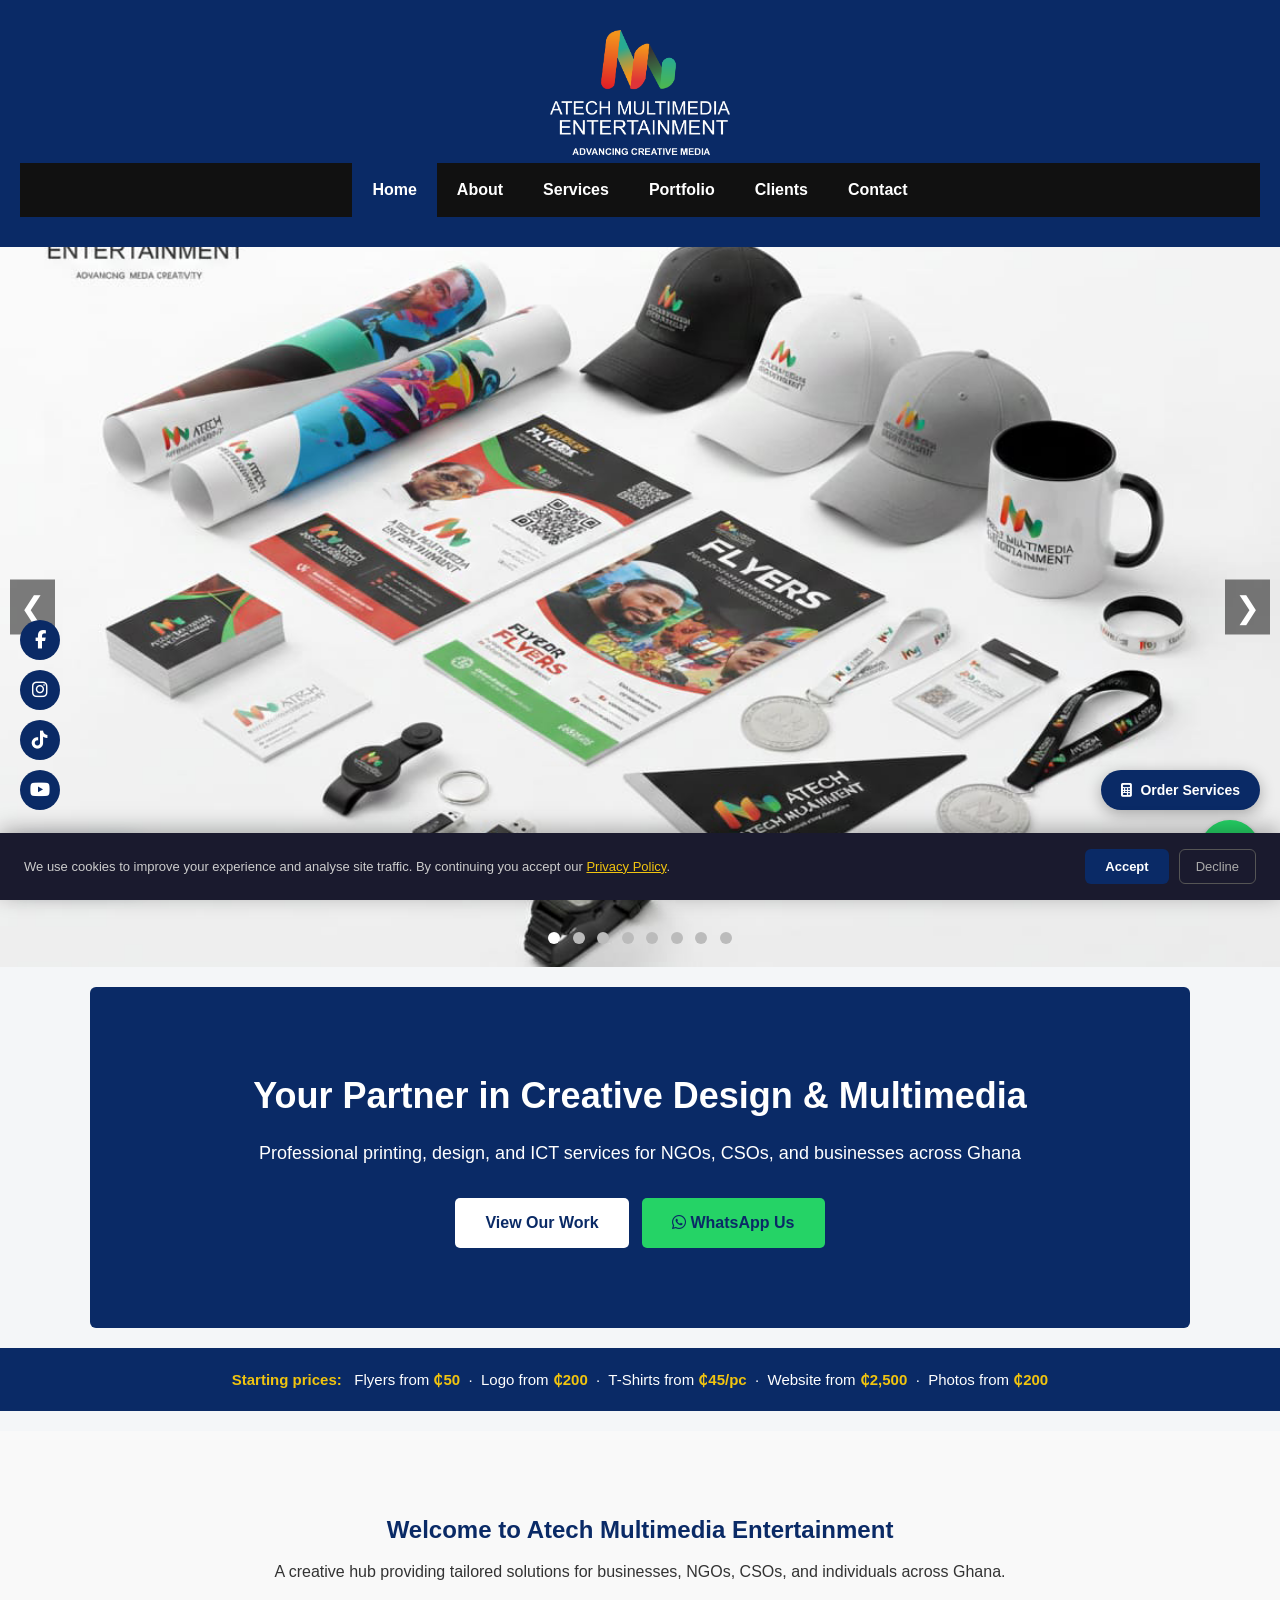
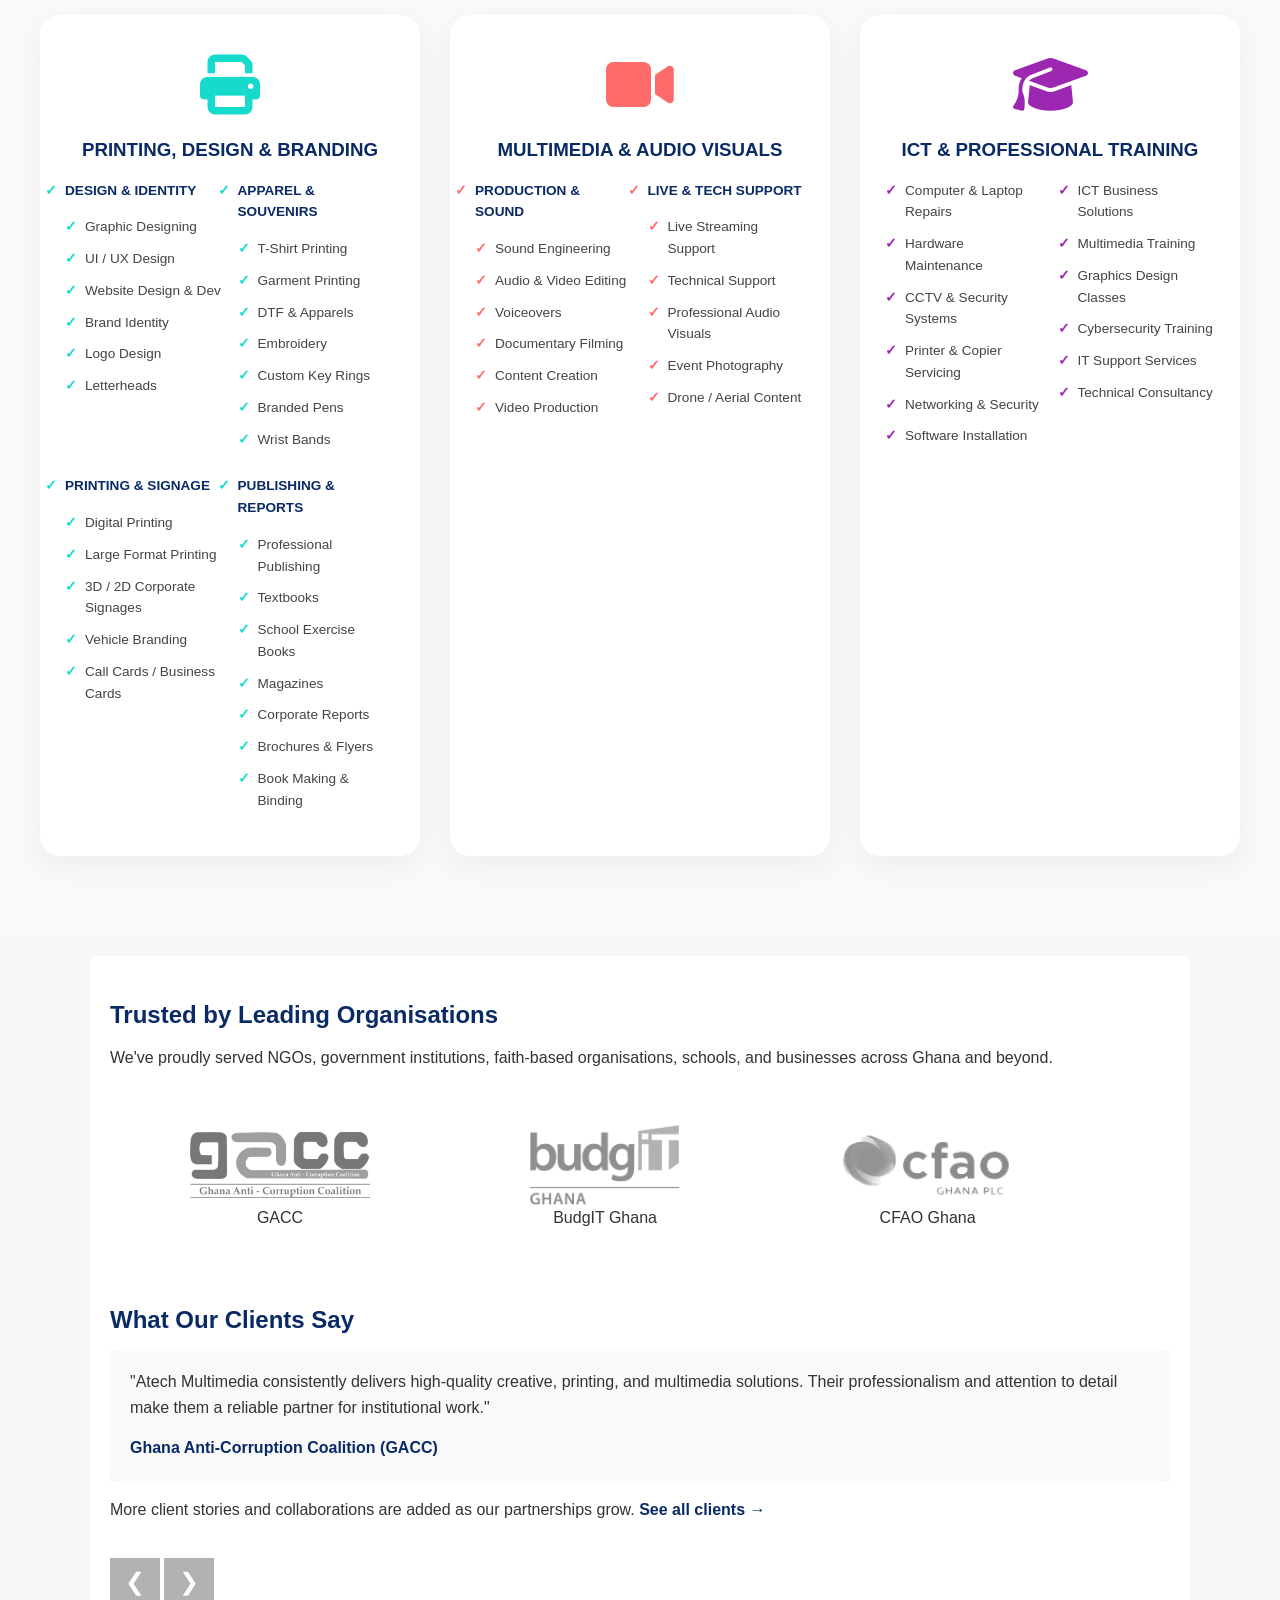
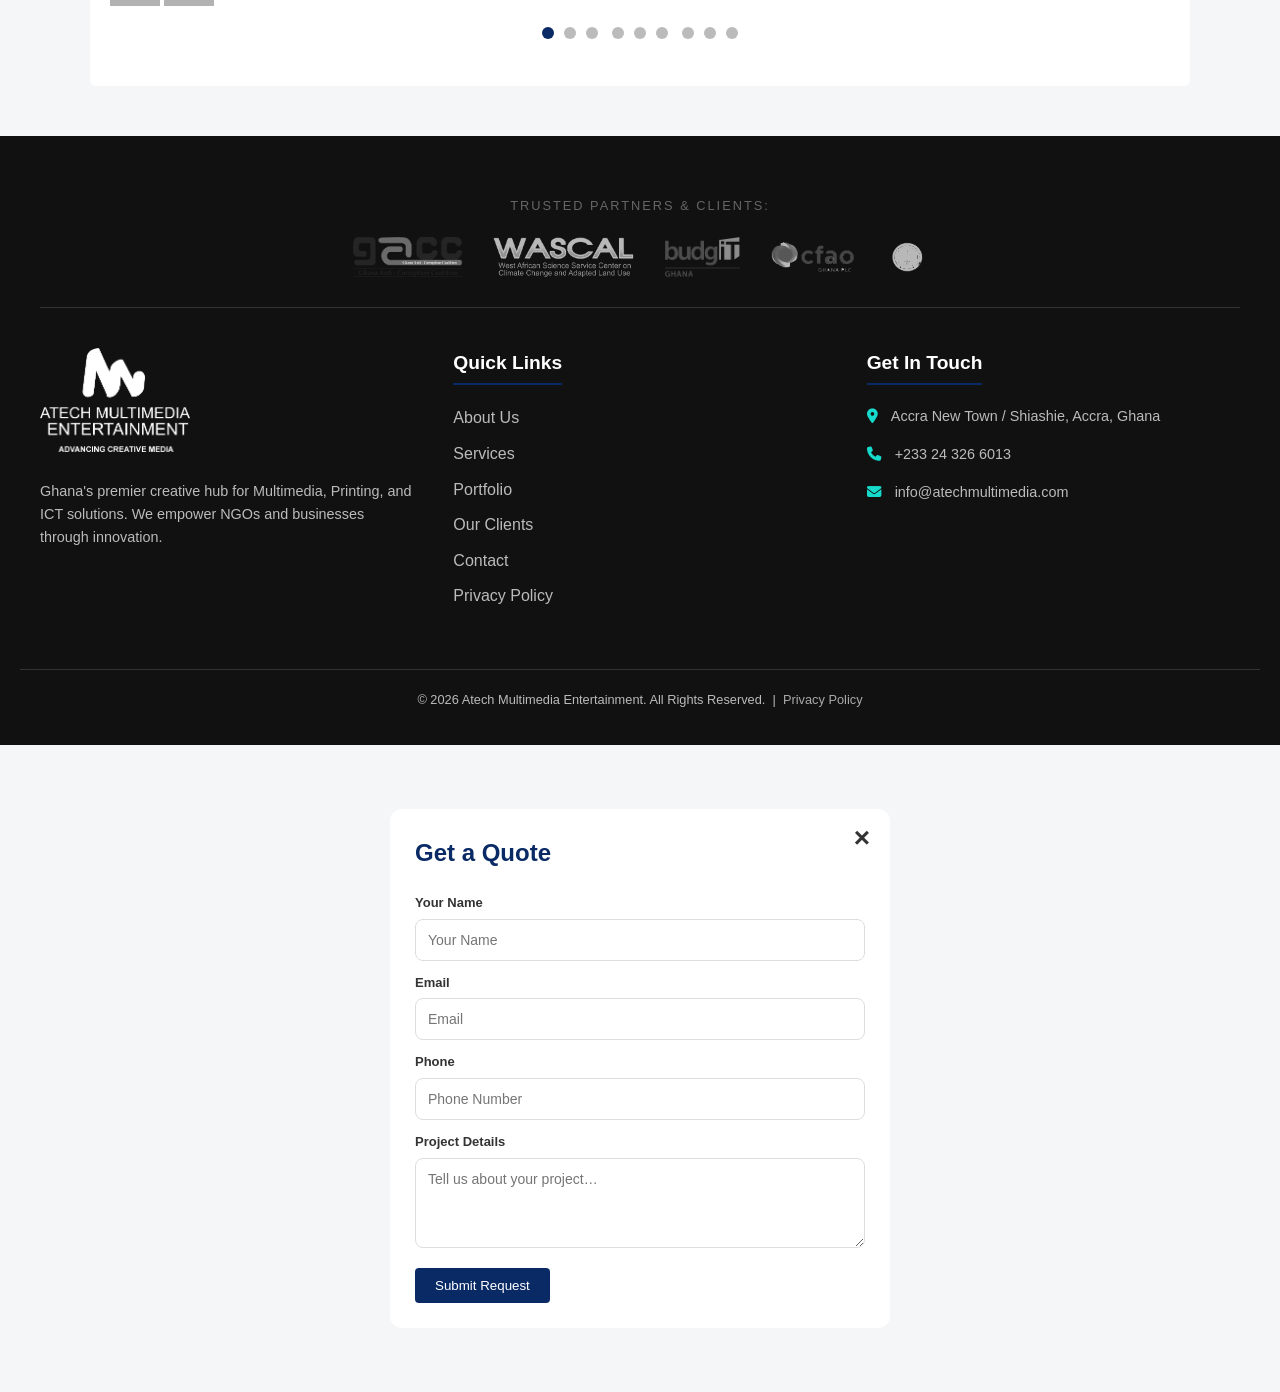
<file: index.html>
<!DOCTYPE html>
<html lang="en">
<head>
<meta charset="UTF-8">
<meta name="viewport" content="width=device-width, initial-scale=1.0">
<meta name="description" content="Ghana's premier creative hub for multimedia, printing, graphic design, photography, and ICT solutions for NGOs, CSOs, and businesses in Accra, Ghana.">

<!-- Open Graph -->
<meta property="og:type"        content="website">
<meta property="og:url"         content="https://atechmultimedia.com/index.html">
<meta property="og:title"       content="Atech Multimedia Entertainment — Creative Design, Printing &amp; ICT in Ghana">
<meta property="og:description" content="Ghana's premier creative hub for multimedia, printing, graphic design, and ICT solutions.">
<meta property="og:image"       content="https://atechmultimedia.com/images/hero1.jpeg">
<meta property="og:locale"      content="en_GH">
<meta property="og:site_name"   content="Atech Multimedia Entertainment">
<meta name="twitter:card"        content="summary_large_image">
<meta name="twitter:title"       content="Atech Multimedia Entertainment">
<meta name="twitter:description" content="Creative design, printing, multimedia and ICT solutions in Accra, Ghana.">
<meta name="twitter:image"       content="https://atechmultimedia.com/images/logo.png">

<title>Home | Atech Multimedia Entertainment</title>
<link rel="canonical" href="https://atechmultimedia.com/index.html">
<link rel="icon"             type="image/png" href="images/logo.png">
<link rel="apple-touch-icon"                  href="images/logo.png">
<link rel="stylesheet" href="https://cdnjs.cloudflare.com/ajax/libs/font-awesome/6.5.1/css/all.min.css">
<link rel="stylesheet" href="style.css">

<!-- Schema.org Local Business -->
<script type="application/ld+json">
{
  "@context":"https://schema.org","@type":"LocalBusiness",
  "name":"Atech Multimedia Entertainment",
  "description":"Creative multimedia, printing, graphic design, photography, video production, and ICT solutions in Accra, Ghana.",
  "url":"https://atechmultimedia.com","logo":"https://atechmultimedia.com/images/logo.png",
  "telephone":"+233243266013","email":"info@atechmultimedia.com",
  "address":{"@type":"PostalAddress","streetAddress":"Accra New Town / Shiashie","addressLocality":"Accra","addressRegion":"Greater Accra","addressCountry":"GH"},
  "geo":{"@type":"GeoCoordinates","latitude":5.605,"longitude":-0.185},
  "openingHoursSpecification":[
    {"@type":"OpeningHoursSpecification","dayOfWeek":["Monday","Tuesday","Wednesday","Thursday","Friday"],"opens":"08:00","closes":"18:00"},
    {"@type":"OpeningHoursSpecification","dayOfWeek":"Saturday","opens":"09:00","closes":"16:00"}
  ],
  "sameAs":["https://www.facebook.com/atechmultimediaentertainment","https://www.instagram.com/atechmultimediagh","https://www.tiktok.com/@atechmediagh","https://www.youtube.com/@atechmultimedia"],
  "priceRange":"₵₵"
}
</script>
</head>
<body>

<h1 style="position:absolute;left:-9999px;width:1px;height:1px;overflow:hidden;">Atech Multimedia Entertainment — Creative Design, Printing &amp; ICT Solutions in Ghana</h1>

<header>
  <img src="images/logo.png" alt="Atech Multimedia Entertainment Logo" class="logo" loading="lazy">
  <nav class="main-nav">
    <a href="index.html" class="active">Home</a>
    <a href="about.html">About</a>
    <a href="services.html">Services</a>
    <a href="portfolio.html">Portfolio</a>
    <a href="clients.html">Clients</a>
    <a href="contact.html">Contact</a>
  </nav>
</header>

<!-- HERO SLIDER -->
<div class="hero-slider" role="region" aria-label="Featured images">
  <div class="slides">
    <img src="images/hero1.jpeg" class="slide active" alt="Atech Multimedia creative work" draggable="false" loading="eager">
    <img src="images/hero2.jpeg" class="slide" alt="Atech Multimedia printing services" draggable="false" loading="lazy">
    <img src="images/hero3.jpeg" class="slide" alt="Atech Multimedia design projects"  draggable="false" loading="lazy">
    <img src="images/hero4.jpeg" class="slide" alt="Atech Multimedia branding"          draggable="false" loading="lazy">
    <img src="images/hero5.jpeg" class="slide" alt="Atech Multimedia photography"       draggable="false" loading="lazy">
    <img src="images/hero6.jpeg" class="slide" alt="Atech Multimedia events"            draggable="false" loading="lazy">
    <img src="images/hero7.jpeg" class="slide" alt="Atech Multimedia apparel"           draggable="false" loading="lazy">
    <img src="images/hero8.jpeg" class="slide" alt="Atech Multimedia ICT"               draggable="false" loading="lazy">
  </div>
  <button class="prev" aria-label="Previous slide">&#10094;</button>
  <button class="next" aria-label="Next slide">&#10095;</button>
  <div class="dots" role="tablist" aria-label="Slide navigation">
    <span class="dot active" role="tab" aria-label="Slide 1"></span>
    <span class="dot" role="tab" aria-label="Slide 2"></span>
    <span class="dot" role="tab" aria-label="Slide 3"></span>
    <span class="dot" role="tab" aria-label="Slide 4"></span>
    <span class="dot" role="tab" aria-label="Slide 5"></span>
    <span class="dot" role="tab" aria-label="Slide 6"></span>
    <span class="dot" role="tab" aria-label="Slide 7"></span>
    <span class="dot" role="tab" aria-label="Slide 8"></span>
  </div>
</div>

<!-- HERO TEXT -->
<section class="hero">
  <h2>Your Partner in Creative Design &amp; Multimedia</h2>
  <p>Professional printing, design, and ICT services for NGOs, CSOs, and businesses across Ghana</p>
  <a href="portfolio.html" class="button">View Our Work</a>
  &nbsp;
  <a href="https://wa.me/233243266013?text=Hello%20Atech%2C%20I%27d%20like%20to%20discuss%20a%20project." target="_blank" rel="noopener" class="button" style="background:#25D366;margin-top:10px;">
    <i class="fab fa-whatsapp" aria-hidden="true"></i> WhatsApp Us
  </a>
</section>

<!-- PRICES STRIP -->
<section style="background:#0a2a66;border-radius:0;max-width:100%;padding:18px 20px;text-align:center;">
  <p style="color:white;margin:0;font-size:15px;line-height:1.8;">
    <strong style="color:#f1c40f;">Starting prices:</strong>
    &nbsp; Flyers from <strong style="color:#f1c40f;">₵50</strong>
    &nbsp;·&nbsp; Logo from <strong style="color:#f1c40f;">₵200</strong>
    &nbsp;·&nbsp; T-Shirts from <strong style="color:#f1c40f;">₵45/pc</strong>
    &nbsp;·&nbsp; Website from <strong style="color:#f1c40f;">₵2,500</strong>
    &nbsp;·&nbsp; Photos from <strong style="color:#f1c40f;">₵200</strong>
  </p>
</section>

<!-- SERVICE CARDS -->
<section class="home-welcome">
  <h2>Welcome to Atech Multimedia Entertainment</h2>
  <p class="welcome-intro">A creative hub providing tailored solutions for businesses, NGOs, CSOs, and individuals across Ghana.</p>

  <div class="services-grid">

    <div class="service-card">
      <div class="card-icon"><i class="fas fa-print" aria-hidden="true"></i></div>
      <h3>PRINTING, DESIGN &amp; BRANDING</h3>
      <div class="service-list-container">
        <ul class="service-list">
          <li style="font-weight:bold;color:#0a2a66;list-style:none;margin-left:-20px;margin-bottom:5px;">DESIGN &amp; IDENTITY</li>
          <li>Graphic Designing</li>
          <li>UI / UX Design</li>
          <li>Website Design &amp; Dev</li>
          <li>Brand Identity</li>
          <li>Logo Design</li>
          <li>Letterheads</li>
        </ul>
        <ul class="service-list">
          <li style="font-weight:bold;color:#0a2a66;list-style:none;margin-left:-20px;margin-bottom:5px;">APPAREL &amp; SOUVENIRS</li>
          <li>T-Shirt Printing</li>
          <li>Garment Printing</li>
          <li>DTF &amp; Apparels</li>
          <li>Embroidery</li>
          <li>Custom Key Rings</li>
          <li>Branded Pens</li>
          <li>Wrist Bands</li>
        </ul>
      </div>
      <div class="service-list-container" style="margin-top:15px;">
        <ul class="service-list">
          <li style="font-weight:bold;color:#0a2a66;list-style:none;margin-left:-20px;margin-bottom:5px;">PRINTING &amp; SIGNAGE</li>
          <li>Digital Printing</li>
          <li>Large Format Printing</li>
          <li>3D / 2D Corporate Signages</li>
          <li>Vehicle Branding</li>
          <li>Call Cards / Business Cards</li>
        </ul>
        <ul class="service-list">
          <li style="font-weight:bold;color:#0a2a66;list-style:none;margin-left:-20px;margin-bottom:5px;">PUBLISHING &amp; REPORTS</li>
          <li>Professional Publishing</li>
          <li>Textbooks</li>
          <li>School Exercise Books</li>
          <li>Magazines</li>
          <li>Corporate Reports</li>
          <li>Brochures &amp; Flyers</li>
          <li>Book Making &amp; Binding</li>
        </ul>
      </div>
    </div>

    <div class="service-card">
      <div class="card-icon"><i class="fas fa-video" aria-hidden="true"></i></div>
      <h3>MULTIMEDIA &amp; AUDIO VISUALS</h3>
      <div class="service-list-container">
        <ul class="service-list">
          <li style="font-weight:bold;color:#0a2a66;list-style:none;margin-left:-20px;margin-bottom:5px;">PRODUCTION &amp; SOUND</li>
          <li>Sound Engineering</li>
          <li>Audio &amp; Video Editing</li>
          <li>Voiceovers</li>
          <li>Documentary Filming</li>
          <li>Content Creation</li>
          <li>Video Production</li>
        </ul>
        <ul class="service-list">
          <li style="font-weight:bold;color:#0a2a66;list-style:none;margin-left:-20px;margin-bottom:5px;">LIVE &amp; TECH SUPPORT</li>
          <li>Live Streaming Support</li>
          <li>Technical Support</li>
          <li>Professional Audio Visuals</li>
          <li>Event Photography</li>
          <li>Drone / Aerial Content</li>
        </ul>
      </div>
    </div>

    <div class="service-card">
      <div class="card-icon"><i class="fas fa-graduation-cap" aria-hidden="true"></i></div>
      <h3>ICT &amp; PROFESSIONAL TRAINING</h3>
      <div class="service-list-container">
        <ul class="service-list">
          <li>Computer &amp; Laptop Repairs</li>
          <li>Hardware Maintenance</li>
          <li>CCTV &amp; Security Systems</li>
          <li>Printer &amp; Copier Servicing</li>
          <li>Networking &amp; Security</li>
          <li>Software Installation</li>
        </ul>
        <ul class="service-list">
          <li>ICT Business Solutions</li>
          <li>Multimedia Training</li>
          <li>Graphics Design Classes</li>
          <li>Cybersecurity Training</li>
          <li>IT Support Services</li>
          <li>Technical Consultancy</li>
        </ul>
      </div>
    </div>

  </div>
</section>

<!-- CLIENT MARQUEE + TESTIMONIALS -->
<section class="testimonials">
  <h2>Trusted by Leading Organisations</h2>
  <p class="testimonials-intro">We've proudly served NGOs, government institutions, faith-based organisations, schools, and businesses across Ghana and beyond.</p>

  <div class="clients-list" aria-label="Client logos">
    <div class="marquee-content">
      <div class="client-item"><img src="images/gacc-logo.png"               alt="GACC"                loading="lazy"><span>GACC</span></div>
      <div class="client-item"><img src="images/budit-logo.png"              alt="BudgIT Ghana"        loading="lazy"><span>BudgIT Ghana</span></div>
      <div class="client-item"><img src="images/cfao-logo.png"               alt="CFAO Ghana"          loading="lazy"><span>CFAO Ghana</span></div>
      <div class="client-item"><img src="images/cost-logo.png"               alt="Cost Ghana"          loading="lazy"><span>Cost Ghana</span></div>
      <div class="client-item"><img src="images/pn-africa-logo.png"          alt="PN Africa"           loading="lazy"><span>PN Africa</span></div>
      <div class="client-item"><img src="images/wascal-logo.png"             alt="WASCAL"              loading="lazy"><span>WASCAL</span></div>
      <div class="client-item"><img src="images/chraj-logo.png"              alt="CHRAJ"               loading="lazy"><span>CHRAJ</span></div>
      <div class="client-item"><img src="images/y-sef-logo.png"              alt="Y-SEF"               loading="lazy"><span>Y-SEF</span></div>
      <div class="client-item"><img src="images/shepherds-outreach-logo.png" alt="Shepherds Outreach"  loading="lazy"><span>Shepherds Outreach</span></div>
      <div class="client-item"><img src="images/heaven-living-logo.png"      alt="Heaven Living"       loading="lazy"><span>Heaven Living</span></div>
      <div class="client-item"><img src="images/word-power-logo.png"         alt="Word Power"          loading="lazy"><span>Word Power</span></div>
      <div class="client-item"><img src="images/victory-bible-church-logo.png" alt="Victory Bible"     loading="lazy"><span>Victory Bible Church</span></div>
      <div class="client-item"><img src="images/changemakers-logo.png"       alt="Changemakers Chapel" loading="lazy"><span>Changemakers Chapel</span></div>
      <div class="client-item"><img src="images/mfr-services-logo.png"       alt="MFR Services"        loading="lazy"><span>MFR Services</span></div>
      <div class="client-item"><img src="images/truegod-foundation-logo.png" alt="TrueGod Foundation"  loading="lazy"><span>TrueGod Foundation</span></div>
      <div class="client-item"><img src="images/wemaintain-properties-logo.png" alt="Wemaintain"       loading="lazy"><span>Wemaintain Properties</span></div>
      <div class="client-item"><img src="images/highfield-int-school-logo.png" alt="Highfield School"  loading="lazy"><span>Highfield Int School</span></div>
      <div class="client-item"><img src="images/egp-logo.png"                alt="EGP"                 loading="lazy"><span>EGP</span></div>
      <!-- Duplicate set for seamless loop -->
      <div class="client-item"><img src="images/gacc-logo.png"               alt="GACC"                loading="lazy"><span>GACC</span></div>
      <div class="client-item"><img src="images/budit-logo.png"              alt="BudgIT Ghana"        loading="lazy"><span>BudgIT Ghana</span></div>
      <div class="client-item"><img src="images/cfao-logo.png"               alt="CFAO Ghana"          loading="lazy"><span>CFAO Ghana</span></div>
      <div class="client-item"><img src="images/cost-logo.png"               alt="Cost Ghana"          loading="lazy"><span>Cost Ghana</span></div>
      <div class="client-item"><img src="images/pn-africa-logo.png"          alt="PN Africa"           loading="lazy"><span>PN Africa</span></div>
      <div class="client-item"><img src="images/wascal-logo.png"             alt="WASCAL"              loading="lazy"><span>WASCAL</span></div>
      <div class="client-item"><img src="images/chraj-logo.png"              alt="CHRAJ"               loading="lazy"><span>CHRAJ</span></div>
      <div class="client-item"><img src="images/y-sef-logo.png"              alt="Y-SEF"               loading="lazy"><span>Y-SEF</span></div>
      <div class="client-item"><img src="images/shepherds-outreach-logo.png" alt="Shepherds Outreach"  loading="lazy"><span>Shepherds Outreach</span></div>
      <div class="client-item"><img src="images/heaven-living-logo.png"      alt="Heaven Living"       loading="lazy"><span>Heaven Living</span></div>
      <div class="client-item"><img src="images/word-power-logo.png"         alt="Word Power"          loading="lazy"><span>Word Power</span></div>
      <div class="client-item"><img src="images/victory-bible-church-logo.png" alt="Victory Bible"     loading="lazy"><span>Victory Bible Church</span></div>
      <div class="client-item"><img src="images/changemakers-logo.png"       alt="Changemakers Chapel" loading="lazy"><span>Changemakers Chapel</span></div>
      <div class="client-item"><img src="images/mfr-services-logo.png"       alt="MFR Services"        loading="lazy"><span>MFR Services</span></div>
      <div class="client-item"><img src="images/truegod-foundation-logo.png" alt="TrueGod Foundation"  loading="lazy"><span>TrueGod Foundation</span></div>
      <div class="client-item"><img src="images/wemaintain-properties-logo.png" alt="Wemaintain"       loading="lazy"><span>Wemaintain Properties</span></div>
      <div class="client-item"><img src="images/highfield-int-school-logo.png" alt="Highfield School"  loading="lazy"><span>Highfield Int School</span></div>
      <div class="client-item"><img src="images/egp-logo.png"                alt="EGP"                 loading="lazy"><span>EGP</span></div>
    </div>
  </div>

  <h2 style="margin-top:30px;">What Our Clients Say</h2>
  <div class="testimonial-slider" role="region" aria-label="Client testimonials">
    <div class="testimonial-card"><p>"Atech Multimedia consistently delivers high-quality creative, printing, and multimedia solutions. Their professionalism and attention to detail make them a reliable partner for institutional work."</p><h4>Ghana Anti-Corruption Coalition (GACC)</h4></div>
    <div class="testimonial-card"><p>"Excellent service and creative execution. The team understands branding and delivers work that meets international standards — always on time."</p><h4>CFAO Ghana</h4></div>
    <div class="testimonial-card"><p>"Timely delivery, clear communication, and quality output. Atech Multimedia is a trusted creative partner we keep coming back to."</p><h4>BudgIT Ghana</h4></div>
    <div class="testimonial-card"><p>"Their multimedia and design support played a key role in strengthening our public engagement and advocacy work across West Africa."</p><h4>PN Africa</h4></div>
    <div class="testimonial-card"><p>"Professional, dependable, and innovative. They understand faith-based branding and produced materials our congregation was genuinely proud of."</p><h4>Heaven Living Ministries (Canada)</h4></div>
    <div class="testimonial-card"><p>"Reliable service delivery with strong creative insight. Their team listened carefully, delivered exactly what we needed, and exceeded expectations."</p><h4>Wemaintain Properties GH</h4></div>
    <div class="testimonial-card"><p>"Atech is a very advanced and reliable partner. Their work speaks for itself — we continue to rely on them for all our design and printing needs."</p><h4>Y-SEF</h4></div>
    <div class="testimonial-card"><p>"They understood our vision from the first meeting. The branding materials they produced for our church events were exceptional in quality."</p><h4>ChangeMakers Chapel International</h4></div>
    <div class="testimonial-card"><p>"Prompt, professional, and excellent value. We received our printed materials ahead of schedule and the quality was outstanding."</p><h4>MFR Services</h4></div>
  </div>

  <p class="testimonials-intro" style="margin-top:16px;">More client stories and collaborations are added as our partnerships grow. <a href="clients.html" style="color:#0a2a66;font-weight:bold;">See all clients →</a></p>
  <button class="testimonial-prev" aria-label="Previous testimonial">&#10094;</button>
  <button class="testimonial-next" aria-label="Next testimonial">&#10095;</button>
  <div class="testimonial-dots" role="tablist" aria-label="Testimonial navigation">
    <span class="dot active" role="tab"></span><span class="dot" role="tab"></span><span class="dot" role="tab"></span>
    <span class="dot" role="tab"></span><span class="dot" role="tab"></span><span class="dot" role="tab"></span>
    <span class="dot" role="tab"></span><span class="dot" role="tab"></span><span class="dot" role="tab"></span>
  </div>
</section>

<!-- FLOATING BUTTONS -->
<button id="quoteBtn"><i class="fas fa-calculator" aria-hidden="true"></i> Order Services</button>
<button id="backToTop" title="Back to top" aria-label="Back to top"><i class="fas fa-arrow-up" aria-hidden="true"></i></button>

<a href="https://wa.me/233243266013?text=Hello%20Atech%2C%20I%27d%20like%20to%20discuss%20a%20project." target="_blank" rel="noopener" class="whatsapp-float" aria-label="Chat on WhatsApp">
  <i class="fab fa-whatsapp" aria-hidden="true"></i>
</a>

<div class="social-floating">
  <a href="https://www.facebook.com/atechmultimediaentertainment" target="_blank" rel="noopener" aria-label="Facebook"><i class="fab fa-facebook-f" aria-hidden="true"></i></a>
  <a href="https://www.instagram.com/atechmultimediagh"           target="_blank" rel="noopener" aria-label="Instagram"><i class="fab fa-instagram" aria-hidden="true"></i></a>
  <a href="https://www.tiktok.com/@atechmediagh"                  target="_blank" rel="noopener" aria-label="TikTok"><i class="fab fa-tiktok" aria-hidden="true"></i></a>
  <a href="https://www.youtube.com/@atechmultimedia"              target="_blank" rel="noopener" aria-label="YouTube"><i class="fab fa-youtube" aria-hidden="true"></i></a>
</div>

<!-- FOOTER -->
<footer class="main-footer">
  <div class="footer-partners">
    <span>Trusted Partners &amp; Clients:</span>
    <div class="partner-logos-mini">
      <img src="images/gacc-logo.png"  alt="GACC"   loading="lazy">
      <img src="images/wascal-logo.png" alt="WASCAL" loading="lazy">
      <img src="images/budit-logo.png"  alt="BudgIT" loading="lazy">
      <img src="images/cfao-logo.png"   alt="CFAO"   loading="lazy">
      <img src="images/chraj-logo.png"  alt="CHRAJ"  loading="lazy">
    </div>
  </div>
  <div class="footer-container">
    <div class="footer-col">
      <img src="images/logo.png" alt="Atech Multimedia Logo" class="footer-logo" loading="lazy">
      <p>Ghana's premier creative hub for Multimedia, Printing, and ICT solutions. We empower NGOs and businesses through innovation.</p>
    </div>
    <div class="footer-col">
      <h4>Quick Links</h4>
      <ul>
        <li><a href="about.html">About Us</a></li>
        <li><a href="services.html">Services</a></li>
        <li><a href="portfolio.html">Portfolio</a></li>
        <li><a href="clients.html">Our Clients</a></li>
        <li><a href="contact.html">Contact</a></li>
        <li><a href="privacy.html">Privacy Policy</a></li>
      </ul>
    </div>
    <div class="footer-col">
      <h4>Get In Touch</h4>
      <p><i class="fas fa-map-marker-alt" aria-hidden="true"></i> Accra New Town / Shiashie, Accra, Ghana</p>
      <p><i class="fas fa-phone" aria-hidden="true"></i> <a href="tel:+233243266013">+233 24 326 6013</a></p>
      <p><i class="fas fa-envelope" aria-hidden="true"></i> <a href="mailto:info@atechmultimedia.com">info@atechmultimedia.com</a></p>
    </div>
  </div>
  <div class="footer-bottom">
    <p>&copy; 2026 Atech Multimedia Entertainment. All Rights Reserved. &nbsp;|&nbsp; <a href="privacy.html" style="color:#aaa;">Privacy Policy</a></p>
  </div>
</footer>

<!-- ORDER CENTER MODAL (HTML only — logic in js/main.js) -->
<div id="quoteModal" class="modal" role="dialog" aria-modal="true" aria-labelledby="orderCenterTitle">
  <div class="atech-modal-content">
    <div style="text-align:center;margin-bottom:30px;padding:10px 0;border-bottom:3px solid #f1c40f;">
      <img src="images/logo.png" alt="Atech Multimedia Logo" loading="lazy"
           style="max-height:100px;width:auto;filter:drop-shadow(0px 4px 6px rgba(0,0,0,0.1));transition:transform 0.3s ease;"
           id="orderLogo"
           >
      <p id="orderCenterTitle" style="color:#0a2a66;margin:8px 0 0;font-size:22px;font-weight:800;letter-spacing:1.5px;text-transform:uppercase;">Atech Multimedia</p>
      <p style="color:#666;font-size:10px;font-weight:bold;text-transform:uppercase;letter-spacing:2px;margin:4px 0;">Creative • Digital • IT</p>
      <div style="background:#0a2a66;color:#fff;display:inline-block;padding:3px 15px;border-radius:20px;font-size:11px;font-weight:bold;letter-spacing:1px;">OFFICIAL ORDER CENTER</div>
    </div>
    <span id="closeModal" role="button" aria-label="Close order center">&times;</span>
    <p style="text-align:center;font-size:12px;">Select services to build your quote / receipt</p>

    <div style="background:#fff;padding:20px;border-radius:8px;border:1px solid #ddd;">
      <div style="margin-bottom:12px;">
        <label style="display:block;font-weight:bold;font-size:13px;margin-bottom:5px;">Customer Name</label>
        <input type="text" id="custName" placeholder="Enter name…" style="width:100%;padding:10px;border:1px solid #ccc;border-radius:4px;">
      </div>
      <div style="margin-bottom:12px;">
        <label style="display:block;font-weight:bold;font-size:13px;margin-bottom:5px;">Phone (WhatsApp)</label>
        <input type="tel" id="custPhone" placeholder="024 XXX XXXX" style="width:100%;padding:10px;border:1px solid #ccc;border-radius:4px;">
      </div>
      <div style="margin-bottom:12px;">
        <label style="display:block;font-weight:bold;font-size:13px;margin-bottom:5px;">Region</label>
        <select id="custRegion" style="width:100%;padding:10px;border:1px solid #ccc;border-radius:4px;background:#fff;">
          <option value="">Select Region</option>
          <option>Greater Accra</option><option>Ashanti</option><option>Central</option>
          <option>Eastern</option><option>Western</option><option>Western North</option>
          <option>Volta</option><option>Oti</option><option>Northern</option>
          <option>North East</option><option>Savannah</option><option>Upper East</option>
          <option>Upper West</option><option>Bono</option><option>Bono East</option><option>Ahafo</option>
        </select>
      </div>
      <div style="margin-bottom:12px;">
        <label style="display:block;font-weight:bold;font-size:13px;margin-bottom:5px;">Area / Town</label>
        <select id="custArea" style="width:100%;padding:10px;border:1px solid #ccc;border-radius:4px;background:#fff;">
          <option value="">Select Area / Town</option>
        </select>
      </div>
      <div style="margin-bottom:12px;">
        <label style="display:block;font-weight:bold;font-size:13px;margin-bottom:5px;">Digital Address</label>
        <input type="text" id="custDigitalAddress" placeholder="e.g. GA-123-4567" style="width:100%;padding:10px;border:1px solid #ccc;border-radius:4px;">
      </div>
      <div style="margin-bottom:15px;">
        <label style="display:block;font-weight:bold;font-size:13px;color:#0a2a66;margin-bottom:5px;">Delivery Method</label>
        <select id="deliveryMethod" style="width:100%;padding:10px;border:1px solid #ccc;border-radius:4px;background:#f9f9f9;font-weight:bold;">
          <option value="Pickup">Pickup — FREE</option>
          <option value="Errandground">Errandground</option>
          <option value="Bolt / Uber">Bolt / Uber</option>
          <option value="OA Travel / VIP">OA Travel / VIP</option>
          <option value="Standard Delivery">Standard Delivery</option>
        </select>
      </div>
      <div style="display:flex;gap:8px;margin-bottom:16px;">
        <button id="btnMomo"                      style="background:#f1c40f;flex:1;padding:12px;border:none;border-radius:5px;font-weight:bold;cursor:pointer;">💰 MOMO</button>
        <button id="btnWhatsapp"                  style="background:#25d366;color:white;flex:1;padding:12px;border:none;border-radius:5px;font-weight:bold;cursor:pointer;">💬 WHATSAPP</button>
        <button id="emailBtn"                                    style="background:#3498db;color:white;flex:1;padding:12px;border:none;border-radius:5px;font-weight:bold;cursor:pointer;">📧 EMAIL</button>
      </div>

      <label style="font-weight:bold;font-size:13px;">Select Service:</label>
      <select id="serviceChoice" style="width:100%;padding:12px;border-radius:8px;border:2px solid #0a2a66;margin:6px 0 12px;">
        <option value="" data-price="0">-- Select a Service --</option>
        <optgroup label="🎨 Graphic Design &amp; Branding">
          <option value="Graphic Designing"       data-price="150">General Graphic Design (From ₵150)</option>
          <option value="Logo Design"             data-price="200">Logo Design (From ₵200)</option>
          <option value="Citation Design"         data-price="100">Citation Design (₵100)</option>
          <option value="Funeral Program Design"  data-price="250">Funeral Program Layout (₵250)</option>
          <option value="Brand Identity Package"  data-price="1500">Full Brand Identity (₵1,500)</option>
          <option value="Social Media Flyers"     data-price="50">Social Media Flyers (₵50)</option>
          <option value="Business Cards"          data-price="100">Business Cards (₵100/pack)</option>
          <option value="Letterhead &amp; Envelope" data-price="150">Stationery Design (₵150)</option>
        </optgroup>
        <optgroup label="🎬 Video &amp; Media Production">
          <option value="Video Editing"           data-price="500">Video Editing (From ₵500)</option>
          <option value="Live Streaming"          data-price="1200">Live Streaming (₵1,200)</option>
          <option value="Drone Videography"       data-price="1500">Drone / Aerial Shots (₵1,500)</option>
          <option value="Documentary Production"  data-price="5000">Documentary (From ₵5,000)</option>
          <option value="TV/Radio Commercial"     data-price="2500">Ad Production (₵2,500)</option>
          <option value="Music Video Shoot"       data-price="3000">Music Video (From ₵3,000)</option>
          <option value="Event Video Coverage"    data-price="3000">Full Event Video (₵3,000)</option>
          <option value="Motion Graphics"         data-price="600">Motion Graphics / Intros (₵600)</option>
        </optgroup>
        <optgroup label="📸 Photography">
          <option value="Studio Photography"      data-price="200">Studio Session (From ₵200)</option>
          <option value="Event Photography"       data-price="800">Event Coverage (₵800)</option>
          <option value="Wedding Photography"     data-price="3500">Wedding Package (₵3,500)</option>
          <option value="Product Photography"     data-price="500">Product / Menu Shoot (₵500)</option>
          <option value="Photo Framing"           data-price="150">Photo Framing (From ₵150)</option>
          <option value="Passport Pictures"       data-price="30">Passport Pictures (₵30)</option>
        </optgroup>
        <optgroup label="🖨️ Printing &amp; Branding">
          <option value="T-Shirt Printing"        data-price="45">T-Shirt Printing (₵45/pc)</option>
          <option value="Large Format Printing"   data-price="80">Large Format (₵80/sqft)</option>
          <option value="Banner / Flex Printing"  data-price="150">Banners (From ₵150)</option>
          <option value="Sticker / Label Printing" data-price="50">Stickers / Labels (₵50)</option>
          <option value="PVC ID Cards"            data-price="40">PVC ID Cards (₵40/pc)</option>
          <option value="Souvenir Branding"       data-price="100">Mug / Souvenir Branding (₵100)</option>
          <option value="Pull-up Banners"         data-price="800">Pull-up Banners (₵800)</option>
          <option value="Signboard / Lightbox"    data-price="1200">Signboard / Lightbox (From ₵1,200)</option>
        </optgroup>
        <optgroup label="🌐 ICT &amp; Digital">
          <option value="Website Design"          data-price="2500">Website Development (₵2,500)</option>
          <option value="E-commerce Store"        data-price="4500">Online Store Setup (₵4,500)</option>
          <option value="Social Media Management" data-price="800">Monthly Social Management (₵800)</option>
          <option value="Bulk SMS Service"        data-price="200">Bulk SMS Setup (₵200)</option>
          <option value="Digital Marketing Ads"   data-price="500">FB / Google Ads Setup (₵500)</option>
          <option value="Domain &amp; Hosting"    data-price="600">Domain &amp; Hosting (₵600/yr)</option>
        </optgroup>
        <optgroup label="💻 Tech Support">
          <option value="Laptop / PC Repair"      data-price="200">Computer Repair (From ₵200)</option>
          <option value="Software Installation"   data-price="100">Software Setup (₵100)</option>
          <option value="OS Formatting"           data-price="150">Windows / OS Install (₵150)</option>
          <option value="CCTV Installation"       data-price="500">CCTV Setup (From ₵500)</option>
          <option value="Network Setup"           data-price="1000">Office Networking (₵1,000)</option>
          <option value="Data Recovery"           data-price="300">Data Recovery (From ₵300)</option>
        </optgroup>
        <optgroup label="🤝 Consultancy &amp; Training">
          <option value="Media Consultancy"       data-price="1000">Media Consultancy (₵1,000)</option>
          <option value="ICT Training"            data-price="1500">IT Training Session (₵1,500)</option>
          <option value="IT Support Contract"     data-price="2000">Monthly IT Support (₵2,000)</option>
        </optgroup>
        <optgroup label="🚚 Delivery (Ghana)">
          <option value="Self-Pickup"             data-price="0">Self-Pickup: Accra New Town (FREE)</option>
          <option value="Delivery Kasoa"          data-price="30">Delivery: Kasoa Area (₵30)</option>
          <option value="Delivery Accra Central"  data-price="60">Delivery: Accra Central (₵60)</option>
          <option value="Delivery Tema"           data-price="80">Delivery: Tema / Ashaiman (₵80)</option>
          <option value="Delivery Kumasi"         data-price="120">Delivery: Kumasi / Takoradi (₵120)</option>
          <option value="Delivery Tamale"         data-price="180">Delivery: Tamale / North (₵180)</option>
          <option value="Delivery Other"          data-price="100">Delivery: Other Regions (₵100)</option>
        </optgroup>
      </select>

      <label style="font-weight:bold;font-size:13px;">Quantity:</label>
      <input type="number" id="serviceQty" value="1" min="1" style="width:100%;padding:10px;border:1px solid #ccc;border-radius:4px;margin:6px 0 10px;">
      <button id="btnAddItem"    style="width:100%;background:#0a2a66;color:white;padding:10px;border:none;border-radius:5px;cursor:pointer;font-weight:bold;">+ Add to List</button>

      <hr style="margin:20px 0;border:0;border-top:1px solid #eee;">
      <div id="itemList" style="max-height:150px;overflow-y:auto;margin-bottom:10px;"></div>

      <div class="price-display-box">
        <p style="margin:0;font-size:14px;color:#666;">Grand Total</p>
        <h3 id="displayPrice">₵0</h3>
      </div>

      <button id="btnInvoice"             style="background:#6c757d;color:white;width:100%;padding:15px;border:none;border-radius:8px;font-weight:bold;cursor:pointer;margin-top:12px;">
        <i class="fas fa-file-invoice" aria-hidden="true"></i> Admin: Print Receipt / Invoice
      </button>
    </div>
  </div>
</div>

<!-- QUOTE MODAL (simple, for other pages — also on index for nav consistency) -->
<div id="simpleQuoteModal" class="modal" role="dialog" aria-modal="true" aria-labelledby="quoteModalTitle">
  <div class="modal-content">
    <span class="close" role="button" aria-label="Close">&times;</span>
    <h2 id="quoteModalTitle">Get a Quote</h2>
    <form id="quoteForm" action="https://formspree.io/f/mojnagzr" method="POST">
      <input type="hidden" name="_subject" value="New Quote Request — Atech Multimedia">
      <label>Your Name</label><input type="text"  name="name"    placeholder="Your Name"    required>
      <label>Email</label>    <input type="email" name="email"   placeholder="Email"        required>
      <label>Phone</label>    <input type="tel"   name="phone"   placeholder="Phone Number" required>
      <label>Project Details</label>
      <textarea name="message" rows="4" placeholder="Tell us about your project…" required></textarea>
      <button type="submit" class="button">Submit Request</button>
    </form>
  </div>
</div>

<!-- LIVE CHAT WIDGET -->
<button class="chat-toggle" id="chatToggle" aria-label="Open live chat">
  <i class="fas fa-comments" aria-hidden="true"></i> Live Chat
</button>

<div class="chat-widget" id="chatWidget" role="dialog" aria-label="Atech AI chat assistant">
  <div class="chat-header">
    <div class="chat-header-left">
      <img src="images/logo.png" alt="Atech logo" loading="lazy" class="chat-header-logo">
      <div>
        <h3 style="font-size:16px;margin:0;color:white;">Ama — Atech Assistant</h3>
        <div style="display:flex;align-items:center;gap:6px;margin-top:2px;">
          <span class="status-dot"></span>
          <span style="font-size:11px;opacity:0.8;color:white;">Online · AI Powered</span>
        </div>
      </div>
    </div>
    <button id="closeChat" aria-label="Close chat" style="background:rgba(255,255,255,0.2);border:none;color:white;width:28px;height:28px;border-radius:50%;cursor:pointer;font-size:16px;">×</button>
  </div>
  <div class="chat-body" id="chatBody">
    <div class="message-wrapper">
      <img src="images/logo.png" class="bot-avatar" alt="" aria-hidden="true" loading="lazy">
      <div class="message bot-message">
        <img src="images/logo.png" alt="" aria-hidden="true" loading="lazy" class="chat-welcome-logo" style="display:block;width:70px;height:auto;margin:0 auto 10px;">
        Akwaaba! 👋 I'm <strong>Ama</strong>, Atech Multimedia's AI assistant.<br><br>
        I can answer questions about our services, prices, delivery, and more.
        <div class="suggestion-box">
          <button data-chat-msg="What services do you offer?">Our Services</button>
          <button data-chat-msg="How much does a logo cost?">Logo Price</button>
          <button data-chat-msg="How do I place an order?">Place an Order</button>
          <button data-chat-msg="What are your delivery options?">Delivery Info</button>
        </div>
      </div>
    </div>
  </div>
  <div class="chat-footer">
    <input type="text" id="chatInput" placeholder="Ask me anything about our services…" aria-label="Chat message">
    <button class="send-btn" id="sendBtn" aria-label="Send message">➤</button>
  </div>
</div>

<!-- JAVASCRIPT (separated — no inline scripts) -->
<script src="js/shared.js"></script>
<script src="js/main.js"></script>

</body>
</html>
</file>
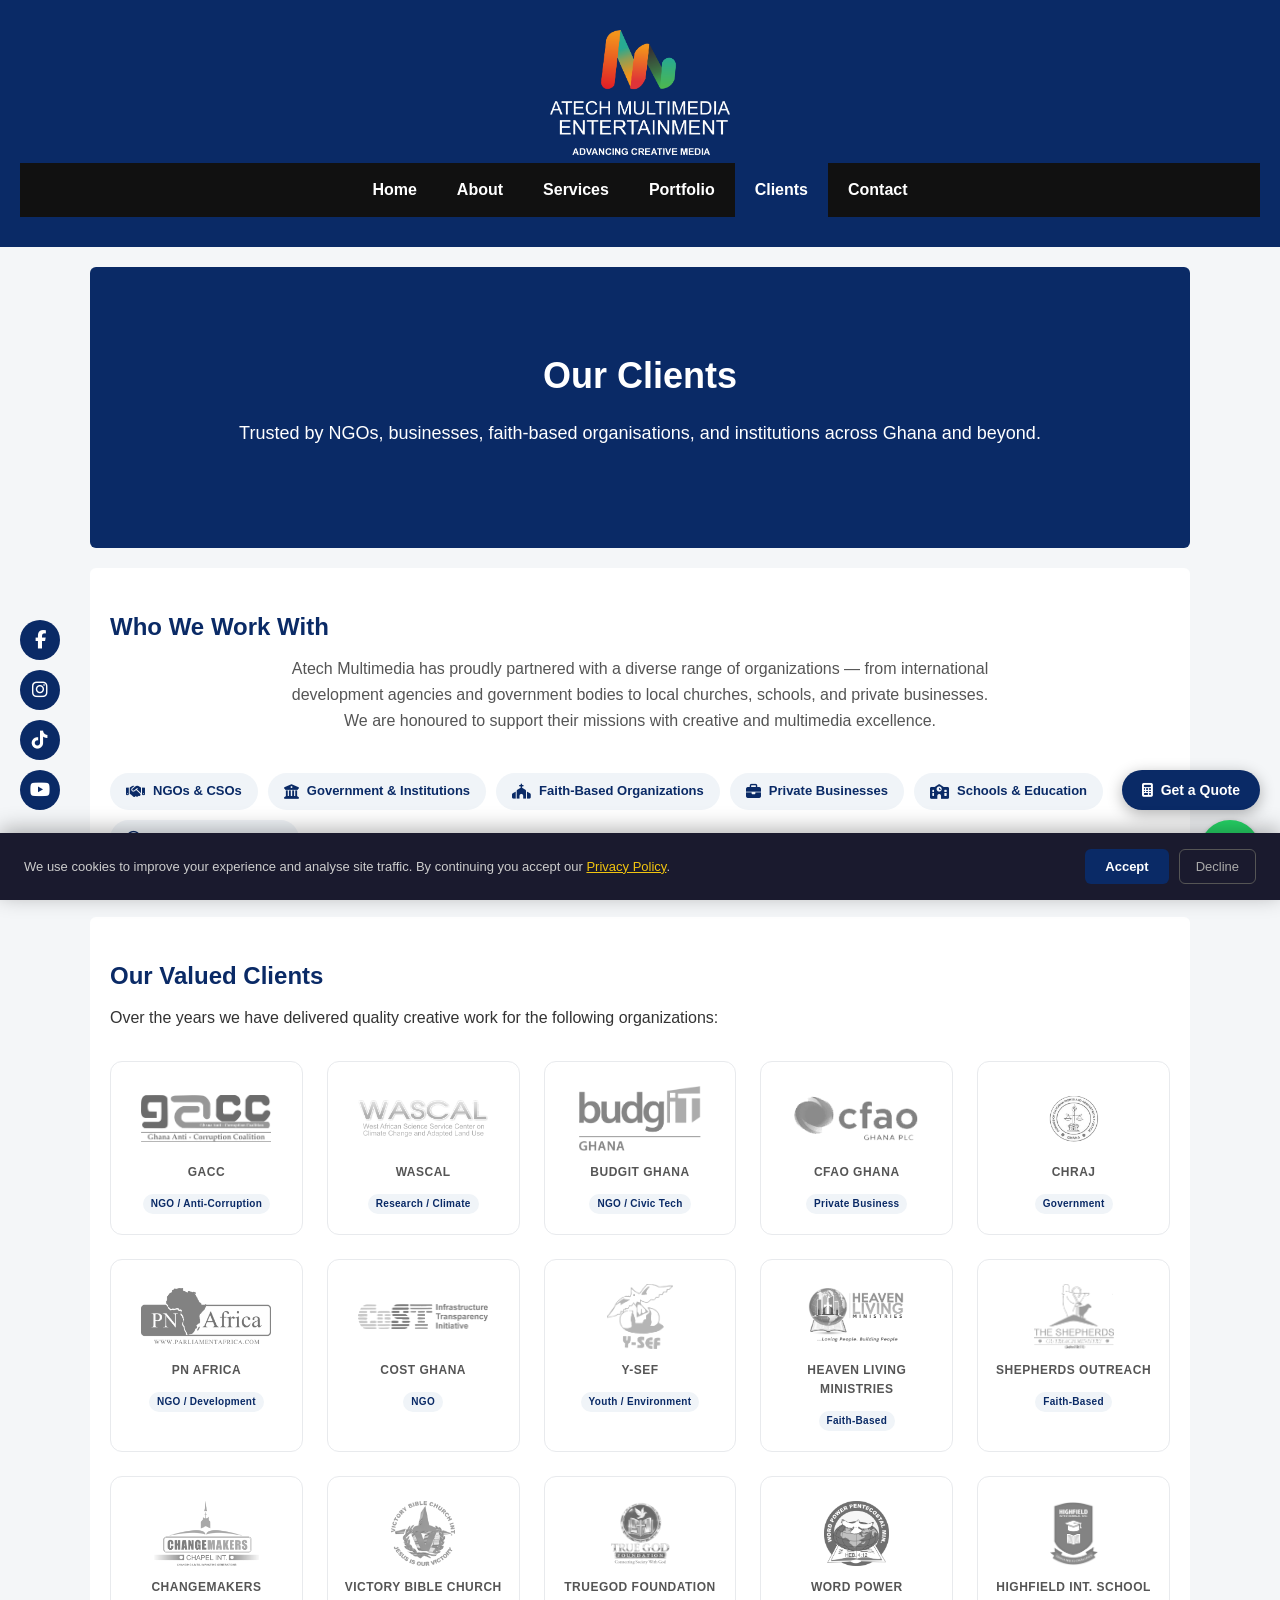
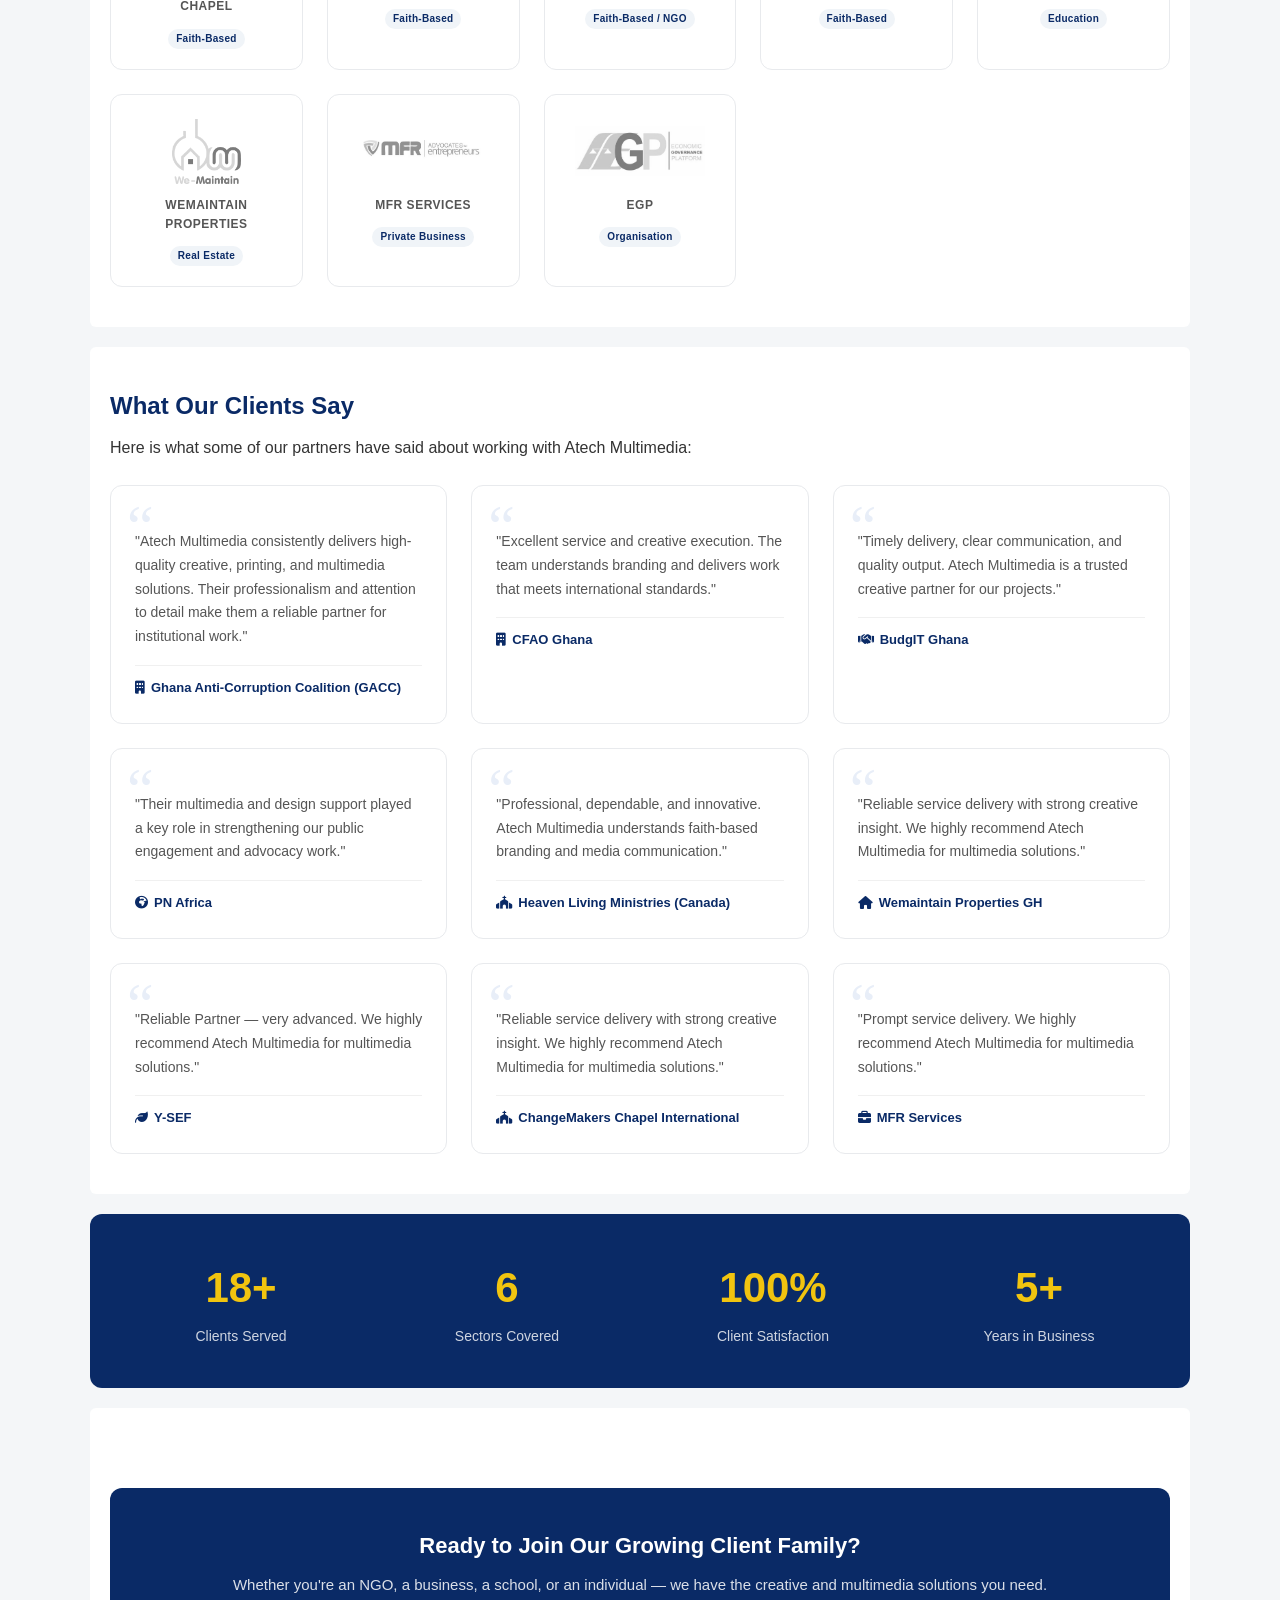
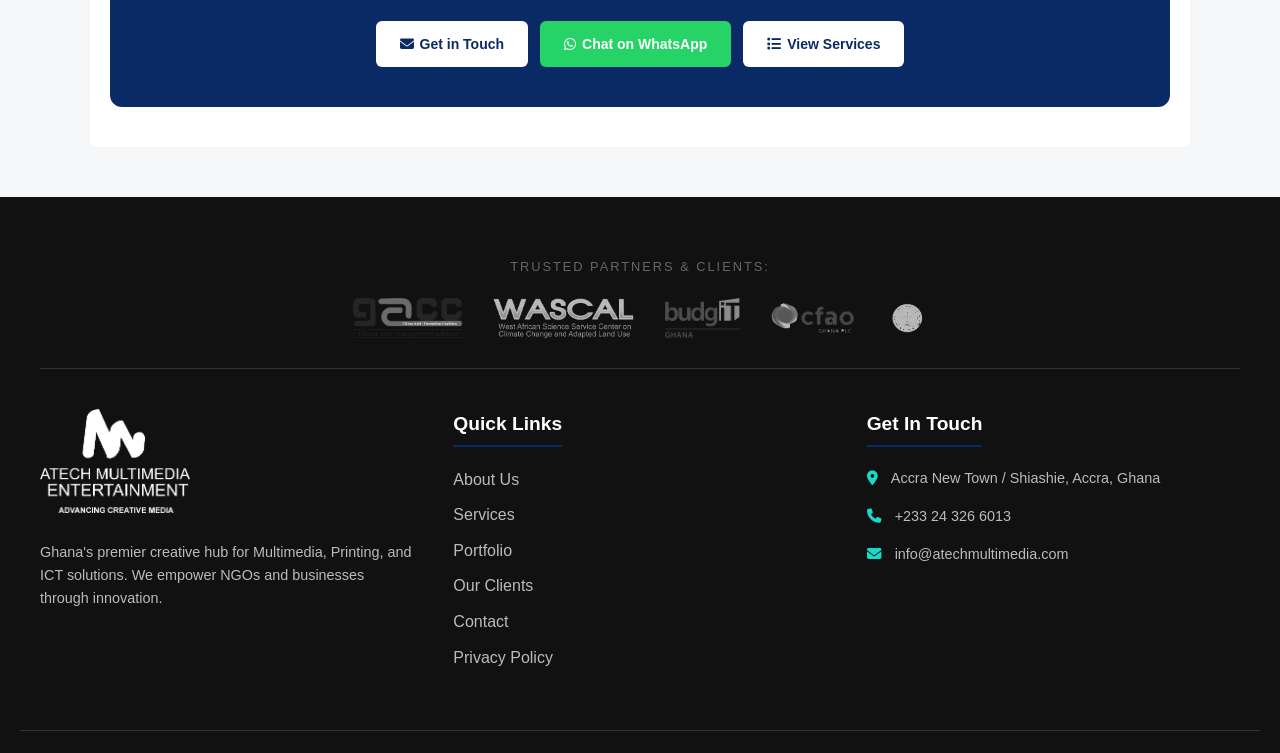
<file: clients.html>
<!DOCTYPE html>
<html lang="en">
<head>
<meta charset="UTF-8">
<meta name="viewport" content="width=device-width, initial-scale=1.0">
<meta name="description" content="Atech Multimedia's trusted clients include NGOs, CSOs, faith-based organisations, government institutions, and private businesses across Ghana and beyond.">
<meta property="og:type"        content="website">
<meta property="og:url"         content="https://atechmultimedia.com/clients.html">
<meta property="og:title"       content="Clients | Atech Multimedia Entertainment">
<meta property="og:description" content="Atech Multimedia's trusted clients include NGOs, CSOs, faith-based organisations, government institutions, and private businesses across Ghana and beyond.">
<meta property="og:image"       content="https://atechmultimedia.com/images/hero1.jpeg">
<meta property="og:site_name"   content="Atech Multimedia Entertainment">
<meta name="twitter:card"        content="summary_large_image">
<meta name="twitter:title"       content="Clients | Atech Multimedia Entertainment">
<meta name="twitter:description" content="Atech Multimedia's trusted clients include NGOs, CSOs, faith-based organisations, government institutions, and private businesses across Ghana and beyond.">
<meta name="twitter:image"       content="https://atechmultimedia.com/images/hero1.jpeg">
<title>Clients | Atech Multimedia Entertainment</title>
<link rel="canonical" href="https://atechmultimedia.com/clients.html">
<link rel="icon"             type="image/png" href="images/logo.png">
<link rel="apple-touch-icon"                  href="images/logo.png">
<link rel="stylesheet" href="https://cdnjs.cloudflare.com/ajax/libs/font-awesome/6.5.1/css/all.min.css">
<link rel="stylesheet" href="style.css">
<!-- Schema.org structured data -->
<script type="application/ld+json">
{
  "@context": "https://schema.org",
  "@type": "WebPage",
  "name": "Clients | Atech Multimedia Entertainment",
  "url": "https://atechmultimedia.com/clients.html",
  "description": "Atech Multimedia's trusted clients include NGOs, CSOs, faith-based organisations, government bodies, schools, and private businesses across Ghana.",
  "review": [
    {"@type":"Review","author":{"@type":"Organization","name":"Ghana Anti-Corruption Coalition"},"reviewBody":"Atech Multimedia consistently delivers high-quality creative, printing, and multimedia solutions.","reviewRating":{"@type":"Rating","ratingValue":"5","bestRating":"5"}},
    {"@type":"Review","author":{"@type":"Organization","name":"CFAO Ghana"},"reviewBody":"Excellent service and creative execution. The team understands branding and delivers work that meets international standards.","reviewRating":{"@type":"Rating","ratingValue":"5","bestRating":"5"}},
    {"@type":"Review","author":{"@type":"Organization","name":"BudgIT Ghana"},"reviewBody":"Timely delivery, clear communication, and quality output. Atech Multimedia is a trusted creative partner.","reviewRating":{"@type":"Rating","ratingValue":"5","bestRating":"5"}}
  ]
}
</script>
</head>
<body>

<header>
  <img src="images/logo.png" alt="Atech Multimedia Entertainment Logo" class="logo" loading="lazy">
  <nav class="main-nav">
    <a href="index.html">Home</a>
    <a href="about.html">About</a>
    <a href="services.html">Services</a>
    <a href="portfolio.html">Portfolio</a>
    <a href="clients.html" class="active">Clients</a>
    <a href="contact.html">Contact</a>
  </nav>
</header>

<section class="hero" style="background-color:#0a2a66;">
  <h1>Our Clients</h1>
  <p>Trusted by NGOs, businesses, faith-based organisations, and institutions across Ghana and beyond.</p>
</section>

<main>

<!-- ================= INTRO + SECTORS ================= -->
<section>
  <h2>Who We Work With</h2>
  <p class="clients-page-intro">Atech Multimedia has proudly partnered with a diverse range of organizations — from international development agencies and government bodies to local churches, schools, and private businesses. We are honoured to support their missions with creative and multimedia excellence.</p>

  <div class="client-sectors">
    <div class="sector-pill"><i class="fas fa-handshake"></i> NGOs &amp; CSOs</div>
    <div class="sector-pill"><i class="fas fa-university"></i> Government &amp; Institutions</div>
    <div class="sector-pill"><i class="fas fa-church"></i> Faith-Based Organizations</div>
    <div class="sector-pill"><i class="fas fa-briefcase"></i> Private Businesses</div>
    <div class="sector-pill"><i class="fas fa-school"></i> Schools &amp; Education</div>
    <div class="sector-pill"><i class="fas fa-globe-africa"></i> International Partners</div>
  </div>
</section>

<!-- ================= CLIENT LOGO GRID ================= -->
<section>
  <h2>Our Valued Clients</h2>
  <p>Over the years we have delivered quality creative work for the following organizations:</p>

  <div class="clients-grid">

    <div class="client-card">
      <img src="images/gacc-logo.png" alt="GACC Logo">
      <span>GACC</span>
      <div class="sector-tag">NGO / Anti-Corruption</div>
    </div>

    <div class="client-card">
      <img src="images/wascal-logo.png" alt="WASCAL Logo">
      <span>WASCAL</span>
      <div class="sector-tag">Research / Climate</div>
    </div>

    <div class="client-card">
      <img src="images/budit-logo.png" alt="BudgIT Ghana Logo">
      <span>BudgIT Ghana</span>
      <div class="sector-tag">NGO / Civic Tech</div>
    </div>

    <div class="client-card">
      <img src="images/cfao-logo.png" alt="CFAO Ghana Logo">
      <span>CFAO Ghana</span>
      <div class="sector-tag">Private Business</div>
    </div>

    <div class="client-card">
      <img src="images/chraj-logo.png" alt="CHRAJ Logo">
      <span>CHRAJ</span>
      <div class="sector-tag">Government</div>
    </div>

    <div class="client-card">
      <img src="images/pn-africa-logo.png" alt="PN Africa Logo">
      <span>PN Africa</span>
      <div class="sector-tag">NGO / Development</div>
    </div>

    <div class="client-card">
      <img src="images/cost-logo.png" alt="Cost Ghana Logo">
      <span>Cost Ghana</span>
      <div class="sector-tag">NGO</div>
    </div>

    <div class="client-card">
      <img src="images/y-sef-logo.png" alt="Y-SEF Logo">
      <span>Y-SEF</span>
      <div class="sector-tag">Youth / Environment</div>
    </div>

    <div class="client-card">
      <img src="images/heaven-living-logo.png" alt="Heaven Living Ministries Logo">
      <span>Heaven Living Ministries</span>
      <div class="sector-tag">Faith-Based</div>
    </div>

    <div class="client-card">
      <img src="images/shepherds-outreach-logo.png" alt="Shepherds Outreach Logo">
      <span>Shepherds Outreach</span>
      <div class="sector-tag">Faith-Based</div>
    </div>

    <div class="client-card">
      <img src="images/changemakers-logo.png" alt="Changemakers Chapel Logo">
      <span>Changemakers Chapel</span>
      <div class="sector-tag">Faith-Based</div>
    </div>

    <div class="client-card">
      <img src="images/victory-bible-church-logo.png" alt="Victory Bible Church Logo">
      <span>Victory Bible Church</span>
      <div class="sector-tag">Faith-Based</div>
    </div>

    <div class="client-card">
      <img src="images/truegod-foundation-logo.png" alt="TrueGod Foundation Logo">
      <span>TrueGod Foundation</span>
      <div class="sector-tag">Faith-Based / NGO</div>
    </div>

    <div class="client-card">
      <img src="images/word-power-logo.png" alt="Word Power Logo">
      <span>Word Power</span>
      <div class="sector-tag">Faith-Based</div>
    </div>

    <div class="client-card">
      <img src="images/highfield-int-school-logo.png" alt="Highfield Int School Logo">
      <span>Highfield Int. School</span>
      <div class="sector-tag">Education</div>
    </div>

    <div class="client-card">
      <img src="images/wemaintain-properties-logo.png" alt="Wemaintain Properties Logo">
      <span>Wemaintain Properties</span>
      <div class="sector-tag">Real Estate</div>
    </div>

    <div class="client-card">
      <img src="images/mfr-services-logo.png" alt="MFR Services Logo">
      <span>MFR Services</span>
      <div class="sector-tag">Private Business</div>
    </div>

    <div class="client-card">
      <img src="images/egp-logo.png" alt="EGP Logo">
      <span>EGP</span>
      <div class="sector-tag">Organisation</div>
    </div>

  </div>
</section>

<!-- ================= TESTIMONIALS ================= -->
<section>
  <h2>What Our Clients Say</h2>
  <p>Here is what some of our partners have said about working with Atech Multimedia:</p>

  <div class="testimonials-full">

    <div class="testimonial-card-full">
      <p>"Atech Multimedia consistently delivers high-quality creative, printing, and multimedia solutions. Their professionalism and attention to detail make them a reliable partner for institutional work."</p>
      <h4><i class="fas fa-building" style="margin-right:6px;color:#0a2a66;"></i>Ghana Anti-Corruption Coalition (GACC)</h4>
    </div>

    <div class="testimonial-card-full">
      <p>"Excellent service and creative execution. The team understands branding and delivers work that meets international standards."</p>
      <h4><i class="fas fa-building" style="margin-right:6px;color:#0a2a66;"></i>CFAO Ghana</h4>
    </div>

    <div class="testimonial-card-full">
      <p>"Timely delivery, clear communication, and quality output. Atech Multimedia is a trusted creative partner for our projects."</p>
      <h4><i class="fas fa-handshake" style="margin-right:6px;color:#0a2a66;"></i>BudgIT Ghana</h4>
    </div>

    <div class="testimonial-card-full">
      <p>"Their multimedia and design support played a key role in strengthening our public engagement and advocacy work."</p>
      <h4><i class="fas fa-globe-africa" style="margin-right:6px;color:#0a2a66;"></i>PN Africa</h4>
    </div>

    <div class="testimonial-card-full">
      <p>"Professional, dependable, and innovative. Atech Multimedia understands faith-based branding and media communication."</p>
      <h4><i class="fas fa-church" style="margin-right:6px;color:#0a2a66;"></i>Heaven Living Ministries (Canada)</h4>
    </div>

    <div class="testimonial-card-full">
      <p>"Reliable service delivery with strong creative insight. We highly recommend Atech Multimedia for multimedia solutions."</p>
      <h4><i class="fas fa-home" style="margin-right:6px;color:#0a2a66;"></i>Wemaintain Properties GH</h4>
    </div>

    <div class="testimonial-card-full">
      <p>"Reliable Partner — very advanced. We highly recommend Atech Multimedia for multimedia solutions."</p>
      <h4><i class="fas fa-leaf" style="margin-right:6px;color:#0a2a66;"></i>Y-SEF</h4>
    </div>

    <div class="testimonial-card-full">
      <p>"Reliable service delivery with strong creative insight. We highly recommend Atech Multimedia for multimedia solutions."</p>
      <h4><i class="fas fa-church" style="margin-right:6px;color:#0a2a66;"></i>ChangeMakers Chapel International</h4>
    </div>

    <div class="testimonial-card-full">
      <p>"Prompt service delivery. We highly recommend Atech Multimedia for multimedia solutions."</p>
      <h4><i class="fas fa-briefcase" style="margin-right:6px;color:#0a2a66;"></i>MFR Services</h4>
    </div>

  </div>
</section>

<!-- ================= STATS STRIP ================= -->
<section style="background:#0a2a66;border-radius:12px;padding:40px 30px;">
  <div style="display:grid;grid-template-columns:repeat(auto-fit,minmax(150px,1fr));gap:24px;text-align:center;">
    <div>
      <div style="font-size:42px;font-weight:900;color:#f1c40f;">18+</div>
      <div style="color:rgba(255,255,255,0.8);font-size:14px;margin-top:4px;">Clients Served</div>
    </div>
    <div>
      <div style="font-size:42px;font-weight:900;color:#f1c40f;">6</div>
      <div style="color:rgba(255,255,255,0.8);font-size:14px;margin-top:4px;">Sectors Covered</div>
    </div>
    <div>
      <div style="font-size:42px;font-weight:900;color:#f1c40f;">100%</div>
      <div style="color:rgba(255,255,255,0.8);font-size:14px;margin-top:4px;">Client Satisfaction</div>
    </div>
    <div>
      <div style="font-size:42px;font-weight:900;color:#f1c40f;">5+</div>
      <div style="color:rgba(255,255,255,0.8);font-size:14px;margin-top:4px;">Years in Business</div>
    </div>
  </div>
</section>

<!-- ================= CTA ================= -->
<section>
  <div class="cta-strip">
    <h3>Ready to Join Our Growing Client Family?</h3>
    <p>Whether you're an NGO, a business, a school, or an individual — we have the creative and multimedia solutions you need.</p>
    <div class="btn-group">
      <a href="contact.html" class="btn-white"><i class="fas fa-envelope" style="margin-right:6px;"></i>Get in Touch</a>
      <a href="https://wa.me/233243266013" target="_blank" class="btn-green"><i class="fab fa-whatsapp" style="margin-right:6px;"></i>Chat on WhatsApp</a>
      <a href="services.html" class="btn-white"><i class="fas fa-list" style="margin-right:6px;"></i>View Services</a>
    </div>
  </div>
</section>

</main>

<button id="quoteBtn"><i class="fas fa-calculator" aria-hidden="true"></i> Get a Quote</button>
<button id="backToTop" title="Back to top" aria-label="Back to top"><i class="fas fa-arrow-up" aria-hidden="true"></i></button>
<a href="https://wa.me/233243266013?text=Hello%20Atech%2C%20I%27d%20like%20to%20work%20with%20you." target="_blank" rel="noopener" class="whatsapp-float" aria-label="Chat on WhatsApp"><i class="fab fa-whatsapp" aria-hidden="true"></i></a>
<div class="social-floating">
  <a href="https://www.facebook.com/atechmultimediaentertainment" target="_blank" rel="noopener" aria-label="Facebook"><i class="fab fa-facebook-f" aria-hidden="true"></i></a>
  <a href="https://www.instagram.com/atechmultimediagh"           target="_blank" rel="noopener" aria-label="Instagram"><i class="fab fa-instagram" aria-hidden="true"></i></a>
  <a href="https://www.tiktok.com/@atechmediagh"                  target="_blank" rel="noopener" aria-label="TikTok"><i class="fab fa-tiktok" aria-hidden="true"></i></a>
  <a href="https://www.youtube.com/@atechmultimedia"              target="_blank" rel="noopener" aria-label="YouTube"><i class="fab fa-youtube" aria-hidden="true"></i></a>
</div>

<footer class="main-footer">
  <div class="footer-partners">
    <span>Trusted Partners &amp; Clients:</span>
    <div class="partner-logos-mini">
      <img src="images/gacc-logo.png"  alt="GACC"   loading="lazy">
      <img src="images/wascal-logo.png" alt="WASCAL" loading="lazy">
      <img src="images/budit-logo.png"  alt="BudgIT" loading="lazy">
      <img src="images/cfao-logo.png"   alt="CFAO"   loading="lazy">
      <img src="images/chraj-logo.png"  alt="CHRAJ"  loading="lazy">
    </div>
  </div>
  <div class="footer-container">
    <div class="footer-col">
      <img src="images/logo.png" alt="Atech Multimedia Logo" class="footer-logo" loading="lazy">
      <p>Ghana's premier creative hub for Multimedia, Printing, and ICT solutions. We empower NGOs and businesses through innovation.</p>
    </div>
    <div class="footer-col">
      <h4>Quick Links</h4>
      <ul>
        <li><a href="about.html">About Us</a></li>
        <li><a href="services.html">Services</a></li>
        <li><a href="portfolio.html">Portfolio</a></li>
        <li><a href="clients.html">Our Clients</a></li>
        <li><a href="contact.html">Contact</a></li>
        <li><a href="privacy.html">Privacy Policy</a></li>
      </ul>
    </div>
    <div class="footer-col">
      <h4>Get In Touch</h4>
      <p><i class="fas fa-map-marker-alt" aria-hidden="true"></i> Accra New Town / Shiashie, Accra, Ghana</p>
      <p><i class="fas fa-phone" aria-hidden="true"></i> <a href="tel:+233243266013">+233 24 326 6013</a></p>
      <p><i class="fas fa-envelope" aria-hidden="true"></i> <a href="mailto:info@atechmultimedia.com">info@atechmultimedia.com</a></p>
    </div>
  </div>
  <div class="footer-bottom">
    <p>&copy; 2026 Atech Multimedia Entertainment. All Rights Reserved. &nbsp;|&nbsp; <a href="privacy.html" style="color:#aaa;">Privacy Policy</a></p>
  </div>
</footer>

<div id="quoteModal" class="modal" role="dialog" aria-modal="true" aria-labelledby="qmTitle">
  <div class="modal-content">
    <span class="close" role="button" aria-label="Close">&times;</span>
    <h2 id="qmTitle">Get a Quote</h2>
    <form id="quoteForm" action="https://formspree.io/f/mojnagzr" method="POST">
      <input type="hidden" name="_subject" value="New Quote Request — Atech Multimedia">
      <label>Your Name</label><input type="text"  name="name"    placeholder="Your Name"    required>
      <label>Email</label>    <input type="email" name="email"   placeholder="Email"        required>
      <label>Phone</label>    <input type="tel"   name="phone"   placeholder="Phone Number" required>
      <label>Project Details</label>
      <textarea name="message" rows="4" placeholder="Tell us about your project…" required></textarea>
      <button type="submit" class="button">Submit Request</button>
    </form>
  </div>
</div>

<script src="js/shared.js"></script>
</body>
</html>
</file>
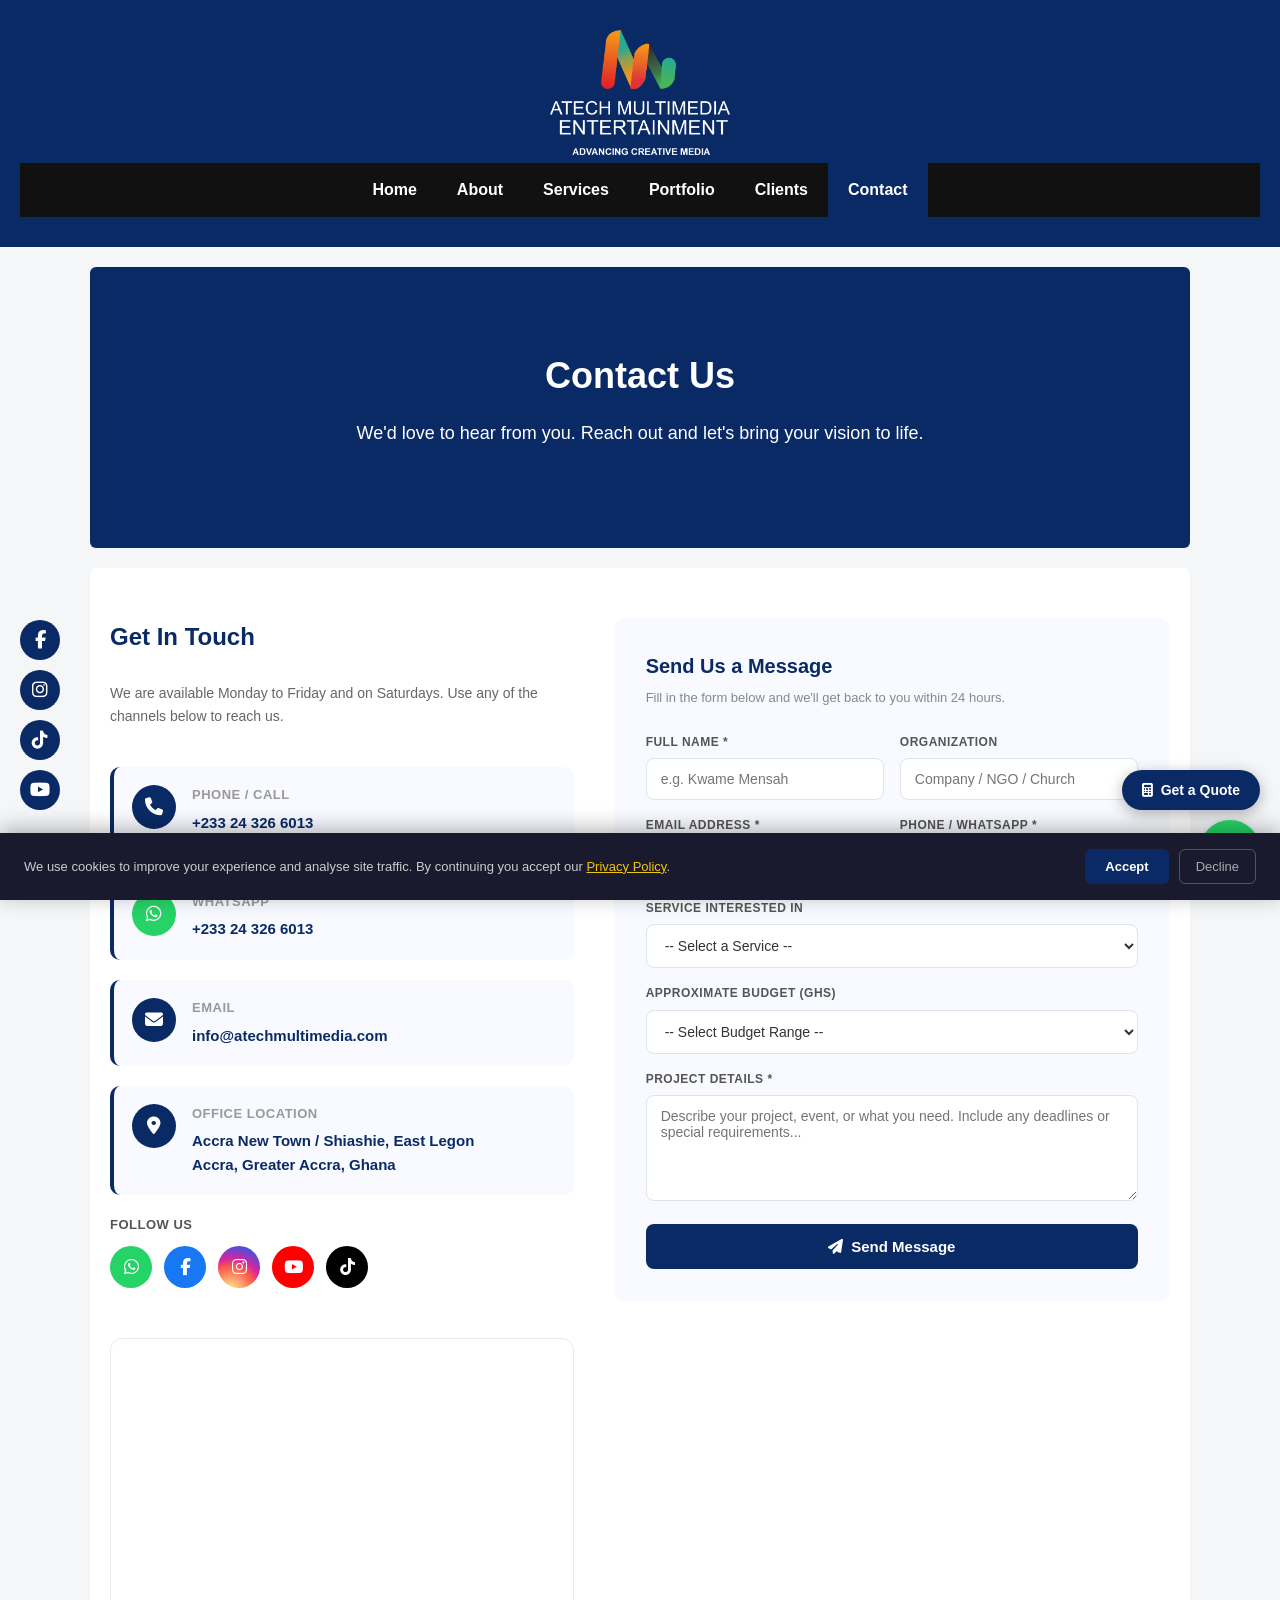
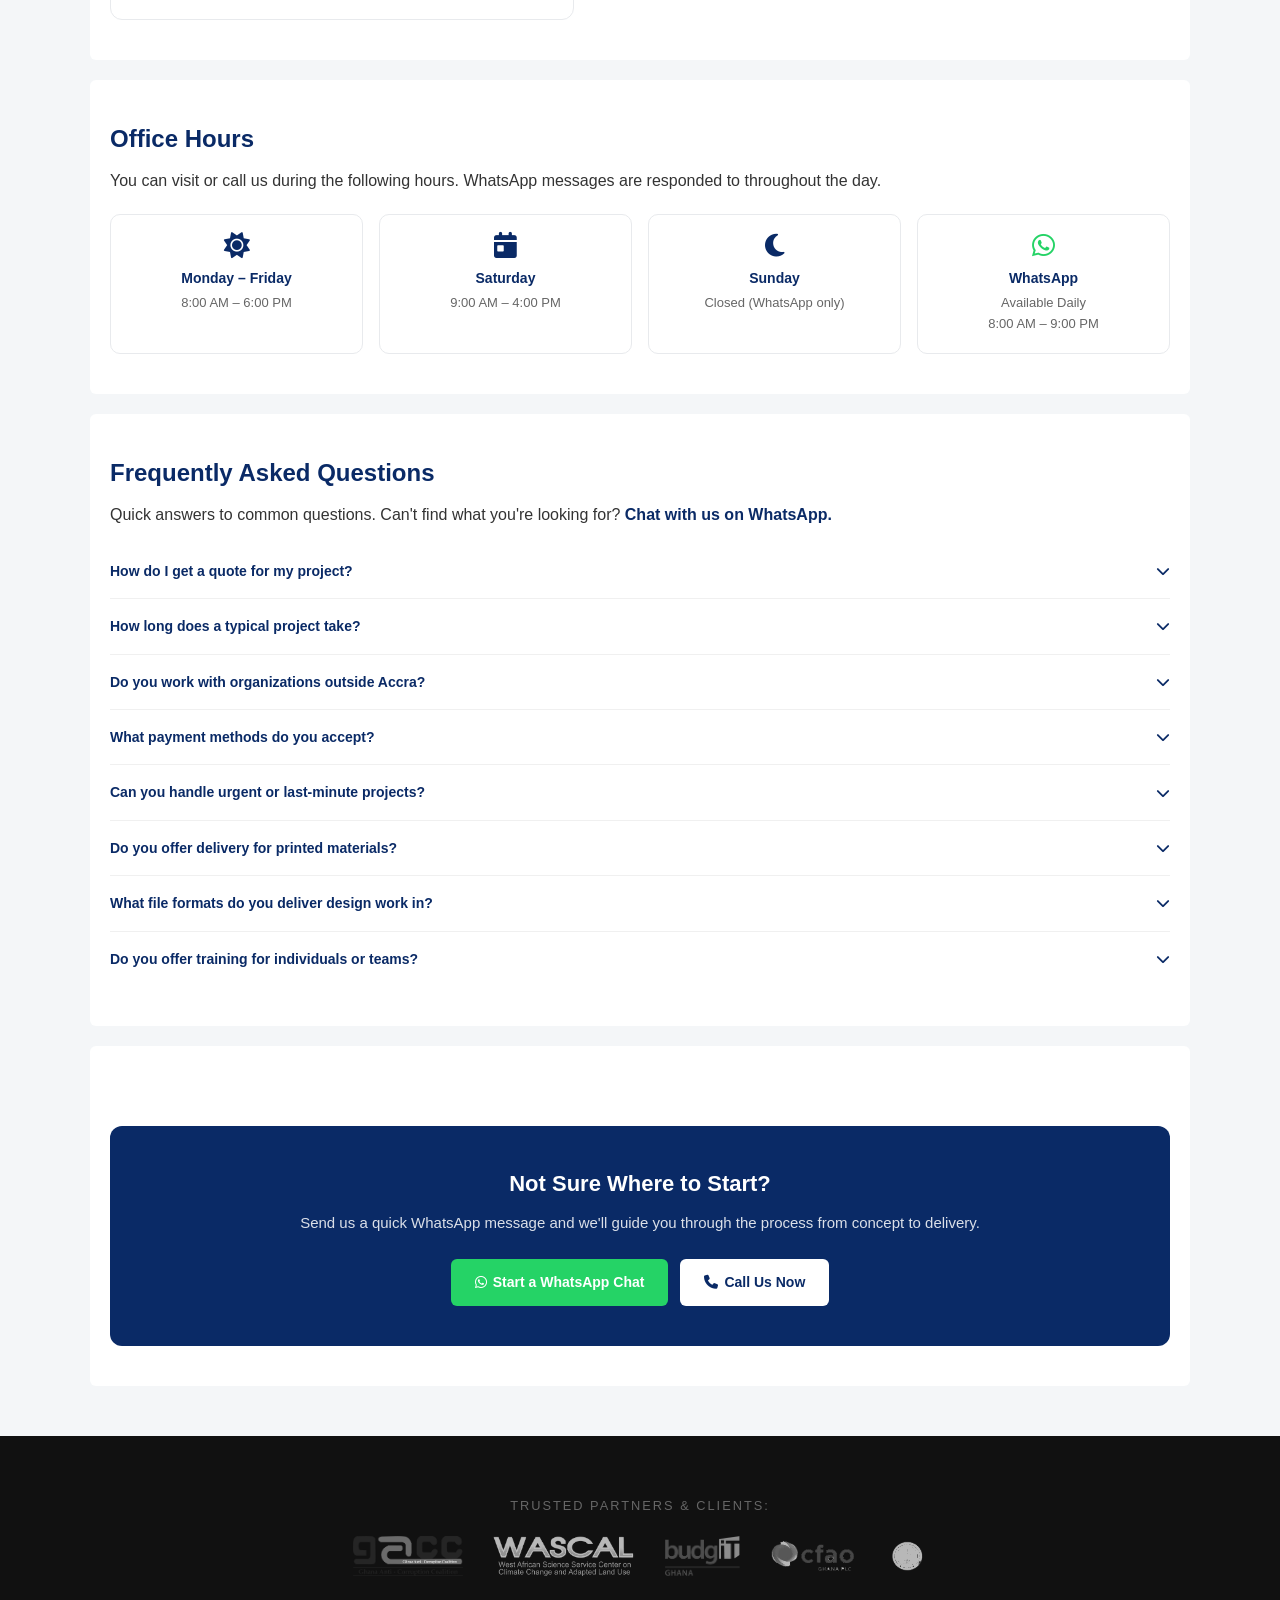
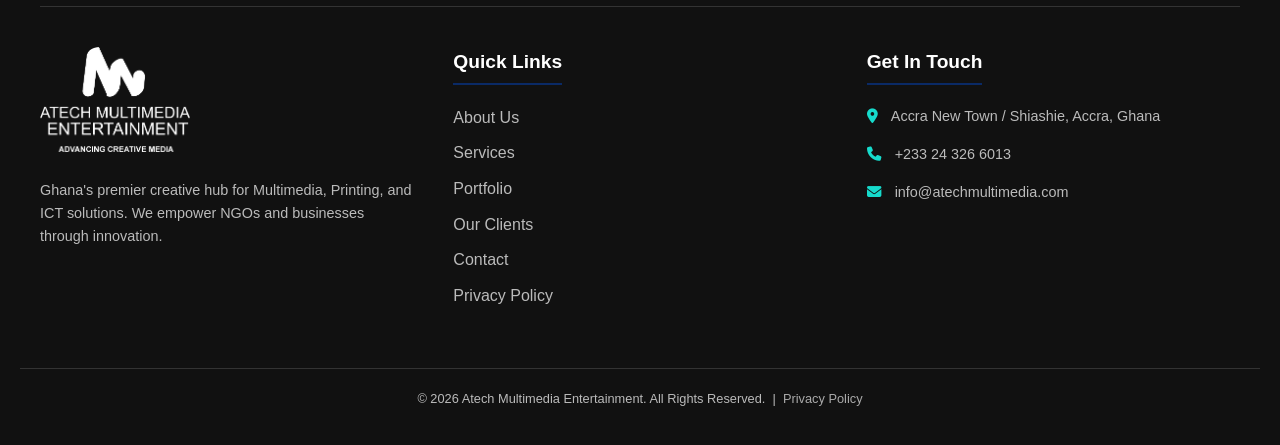
<file: contact.html>
<!DOCTYPE html>
<html lang="en">
<head>
<meta charset="UTF-8">
<meta name="viewport" content="width=device-width, initial-scale=1.0">
<meta name="description" content="Contact Atech Multimedia Entertainment in Accra, Ghana. Phone, WhatsApp, email, or fill our contact form to get started on your project.">
<meta property="og:type"        content="website">
<meta property="og:url"         content="https://atechmultimedia.com/contact.html">
<meta property="og:title"       content="Contact | Atech Multimedia Entertainment">
<meta property="og:description" content="Contact Atech Multimedia Entertainment in Accra, Ghana. Phone, WhatsApp, email, or fill our contact form to get started on your project.">
<meta property="og:image"       content="https://atechmultimedia.com/images/hero1.jpeg">
<meta property="og:site_name"   content="Atech Multimedia Entertainment">
<meta name="twitter:card"  content="summary_large_image">
<meta name="twitter:title" content="Contact | Atech Multimedia Entertainment">
<meta name="twitter:image" content="https://atechmultimedia.com/images/hero1.jpeg">
<title>Contact | Atech Multimedia Entertainment</title>
<link rel="canonical" href="https://atechmultimedia.com/contact.html">
<link rel="icon" type="image/png" href="images/logo.png">
<link rel="apple-touch-icon"      href="images/logo.png">
<link rel="stylesheet" href="https://cdnjs.cloudflare.com/ajax/libs/font-awesome/6.5.1/css/all.min.css">
<link rel="stylesheet" href="style.css">
<!-- Schema.org structured data -->
<script type="application/ld+json">
{
  "@context": "https://schema.org",
  "@type": "ContactPage",
  "name": "Contact Atech Multimedia Entertainment",
  "url": "https://atechmultimedia.com/contact.html",
  "description": "Contact Atech Multimedia in Accra, Ghana by phone, WhatsApp, email, or contact form.",
  "mainEntity": {
    "@type": "LocalBusiness",
    "name": "Atech Multimedia Entertainment",
    "telephone": "+233243266013",
    "email": "info@atechmultimedia.com",
    "address": {
      "@type": "PostalAddress",
      "streetAddress": "Accra New Town / Shiashie",
      "addressLocality": "Accra",
      "addressRegion": "Greater Accra",
      "addressCountry": "GH"
    },
    "openingHoursSpecification": [
      {"@type":"OpeningHoursSpecification","dayOfWeek":["Monday","Tuesday","Wednesday","Thursday","Friday"],"opens":"08:00","closes":"18:00"},
      {"@type":"OpeningHoursSpecification","dayOfWeek":"Saturday","opens":"09:00","closes":"16:00"}
    ]
  }
}
</script>
</head>
<body>

<header>
  <img src="images/logo.png" alt="Atech Multimedia Entertainment Logo" class="logo" loading="lazy">
  <nav class="main-nav">
    <a href="index.html">Home</a>
    <a href="about.html">About</a>
    <a href="services.html">Services</a>
    <a href="portfolio.html">Portfolio</a>
    <a href="clients.html">Clients</a>
    <a href="contact.html" class="active">Contact</a>
  </nav>
</header>

<section class="hero" style="background-color:#0a2a66;">
  <h1>Contact Us</h1>
  <p>We'd love to hear from you. Reach out and let's bring your vision to life.</p>
</section>

<main>

<!-- ================= CONTACT LAYOUT ================= -->
<section>
  <div class="contact-layout">

    <!-- LEFT: Contact Info -->
    <div class="contact-info-block">
      <h2 style="margin-bottom:6px;">Get In Touch</h2>
      <p style="color:#666;font-size:14px;margin-bottom:20px;">We are available Monday to Friday and on Saturdays. Use any of the channels below to reach us.</p>

      <div class="contact-info-item">
        <div class="icon-wrap"><i class="fas fa-phone"></i></div>
        <div class="info-text">
          <h4>Phone / Call</h4>
          <a href="tel:+233243266013">+233 24 326 6013</a>
        </div>
      </div>

      <div class="contact-info-item">
        <div class="icon-wrap" style="background:#25D366;"><i class="fab fa-whatsapp"></i></div>
        <div class="info-text">
          <h4>WhatsApp</h4>
          <a href="https://wa.me/233243266013" target="_blank">+233 24 326 6013</a>
        </div>
      </div>

      <div class="contact-info-item">
        <div class="icon-wrap"><i class="fas fa-envelope"></i></div>
        <div class="info-text">
          <h4>Email</h4>
          <a href="mailto:info@atechmultimedia.com">info@atechmultimedia.com</a>
        </div>
      </div>

      <div class="contact-info-item">
        <div class="icon-wrap"><i class="fas fa-map-marker-alt"></i></div>
        <div class="info-text">
          <h4>Office Location</h4>
          <p>Accra New Town / Shiashie, East Legon<br>Accra, Greater Accra, Ghana</p>
        </div>
      </div>

      <!-- Social Links -->
      <div>
        <p style="font-weight:bold;font-size:13px;color:#555;margin-bottom:10px;text-transform:uppercase;letter-spacing:0.5px;">Follow Us</p>
        <div class="contact-social-row">
          <a href="https://wa.me/233243266013" target="_blank" class="wa" aria-label="WhatsApp"><i class="fab fa-whatsapp"></i></a>
          <a href="https://www.facebook.com/atechmultimediaentertainment" target="_blank" class="fb" aria-label="Facebook"><i class="fab fa-facebook-f"></i></a>
          <a href="https://www.instagram.com/atechmultimediagh" target="_blank" class="ig" aria-label="Instagram"><i class="fab fa-instagram"></i></a>
          <a href="https://www.youtube.com/@atechmultimedia" target="_blank" class="yt" aria-label="YouTube"><i class="fab fa-youtube"></i></a>
          <a href="https://www.tiktok.com/@atechmediagh" target="_blank" class="tt" aria-label="TikTok"><i class="fab fa-tiktok"></i></a>
        </div>
      </div>

      <!-- Map -->
      <div class="map-wrap">
        <iframe
          src="https://www.google.com/maps/embed?pb=!1m18!1m12!1m3!1d3970.5!2d-0.185!3d5.605!2m3!1f0!2f0!3f0!3m2!1i1024!2i768!4f13.1!3m3!1m2!1s0x0%3A0x0!2zNcKwMzYnMTguMCJOIDDCsDExJzA2LjAiVw!5e0!3m2!1sen!2sgh!4v1620000000000!5m2!1sen!2sgh"
          allowfullscreen=""
          loading="lazy"
          referrerpolicy="no-referrer-when-downgrade"
          title="Atech Multimedia location — Accra New Town, Ghana">
        </iframe>
      </div>
    </div>

    <!-- RIGHT: Contact Form -->
    <div class="contact-form-wrap">
      <h3>Send Us a Message</h3>
      <p class="form-subtitle">Fill in the form below and we'll get back to you within 24 hours.</p>

      <form id="contactForm" action="https://formspree.io/f/mojnagzr" method="POST">

        <div class="form-row">
          <div class="form-group">
            <label for="cf-name">Full Name *</label>
            <input type="text" id="cf-name" name="name" placeholder="e.g. Kwame Mensah" required>
          </div>
          <div class="form-group">
            <label for="cf-org">Organization</label>
            <input type="text" id="cf-org" name="organization" placeholder="Company / NGO / Church">
          </div>
        </div>

        <div class="form-row">
          <div class="form-group">
            <label for="cf-email">Email Address *</label>
            <input type="email" id="cf-email" name="email" placeholder="you@example.com" required>
          </div>
          <div class="form-group">
            <label for="cf-phone">Phone / WhatsApp *</label>
            <input type="tel" id="cf-phone" name="phone" placeholder="024 XXX XXXX" required>
          </div>
        </div>

        <div class="form-group">
          <label for="cf-service">Service Interested In</label>
          <select id="cf-service" name="service">
            <option value="">-- Select a Service --</option>
            <optgroup label="Design &amp; Branding">
              <option>Graphic Design</option>
              <option>Logo Design</option>
              <option>Brand Identity Package</option>
              <option>UI / UX Design</option>
              <option>Website Design &amp; Development</option>
              <option>Social Media Flyers</option>
              <option>Business Cards / Stationery</option>
            </optgroup>
            <optgroup label="Printing &amp; Signage">
              <option>Digital Printing</option>
              <option>Large Format Printing</option>
              <option>Banners &amp; Flex</option>
              <option>T-Shirt &amp; Apparel Printing</option>
              <option>Embroidery</option>
              <option>Corporate Signage</option>
              <option>Vehicle Branding</option>
              <option>Pull-up Banners</option>
              <option>PVC ID Cards</option>
              <option>Souvenir Branding</option>
            </optgroup>
            <optgroup label="Publishing">
              <option>Book Design &amp; Publishing</option>
              <option>Corporate Reports</option>
              <option>Brochures &amp; Flyers</option>
              <option>Textbooks &amp; Exercise Books</option>
              <option>Magazines</option>
            </optgroup>
            <optgroup label="Multimedia &amp; Photography">
              <option>Event Photography</option>
              <option>Wedding Photography</option>
              <option>Product / Menu Photography</option>
              <option>Video Production</option>
              <option>Documentary Filming</option>
              <option>Drone / Aerial Footage</option>
              <option>Live Streaming</option>
              <option>Motion Graphics</option>
              <option>Audio &amp; Video Editing</option>
              <option>Voiceovers</option>
            </optgroup>
            <optgroup label="ICT &amp; Digital">
              <option>Social Media Management</option>
              <option>Digital Marketing / Ads</option>
              <option>Domain &amp; Hosting</option>
              <option>E-commerce Store</option>
              <option>Bulk SMS</option>
              <option>Computer / Laptop Repair</option>
              <option>CCTV Installation</option>
              <option>Network Setup</option>
              <option>Software Installation</option>
            </optgroup>
            <optgroup label="Training &amp; Consultancy">
              <option>Graphic Design Training</option>
              <option>ICT / Multimedia Training</option>
              <option>Media Consultancy</option>
            </optgroup>
            <option value="Other">Other / Not Listed</option>
          </select>
        </div>

        <div class="form-group">
          <label for="cf-budget">Approximate Budget (GHS)</label>
          <select id="cf-budget" name="budget">
            <option value="">-- Select Budget Range --</option>
            <option>Under ₵500</option>
            <option>₵500 – ₵1,000</option>
            <option>₵1,000 – ₵2,500</option>
            <option>₵2,500 – ₵5,000</option>
            <option>₵5,000 – ₵10,000</option>
            <option>Over ₵10,000</option>
            <option>Not Sure / Flexible</option>
          </select>
        </div>

        <div class="form-group">
          <label for="cf-message">Project Details *</label>
          <textarea id="cf-message" name="message" rows="5" placeholder="Describe your project, event, or what you need. Include any deadlines or special requirements..." required></textarea>
        </div>

        <!-- Hidden fields for Formspree -->
        <input type="hidden" name="_subject" value="New Contact Form Submission — Atech Multimedia">

        <button type="submit" class="submit-btn">
          <i class="fas fa-paper-plane" style="margin-right:8px;"></i>Send Message
        </button>
        <div id="formSuccess" class="success-msg">
          <i class="fas fa-check-circle" style="margin-right:6px;"></i>
          Thank you! Your message has been sent. We'll get back to you within 24 hours.
        </div>
      </form>
    </div>

  </div>
</section>

<!-- ================= OFFICE HOURS ================= -->
<section>
  <h2>Office Hours</h2>
  <p>You can visit or call us during the following hours. WhatsApp messages are responded to throughout the day.</p>
  <div class="office-hours">
    <div class="hours-card">
      <i class="fas fa-sun"></i>
      <h4>Monday – Friday</h4>
      <p>8:00 AM – 6:00 PM</p>
    </div>
    <div class="hours-card">
      <i class="fas fa-calendar-day"></i>
      <h4>Saturday</h4>
      <p>9:00 AM – 4:00 PM</p>
    </div>
    <div class="hours-card">
      <i class="fas fa-moon"></i>
      <h4>Sunday</h4>
      <p>Closed (WhatsApp only)</p>
    </div>
    <div class="hours-card">
      <i class="fab fa-whatsapp" style="color:#25D366;"></i>
      <h4>WhatsApp</h4>
      <p>Available Daily<br>8:00 AM – 9:00 PM</p>
    </div>
  </div>
</section>

<!-- ================= FAQ ================= -->
<section>
  <h2>Frequently Asked Questions</h2>
  <p>Quick answers to common questions. Can't find what you're looking for? <a href="https://wa.me/233243266013" target="_blank" style="color:#0a2a66;font-weight:bold;">Chat with us on WhatsApp.</a></p>

  <div class="faq-list">

    <div class="faq-item">
      <div class="faq-question">
        How do I get a quote for my project?
        <i class="fas fa-chevron-down"></i>
      </div>
      <div class="faq-answer">
        You can get a quote by filling in the contact form above, sending us a WhatsApp message, or using the <strong>Order Services</strong> calculator button on our website. We aim to respond to all quote requests within a few hours.
      </div>
    </div>

    <div class="faq-item">
      <div class="faq-question">
        How long does a typical project take?
        <i class="fas fa-chevron-down"></i>
      </div>
      <div class="faq-answer">
        Turnaround times vary by project type. Simple graphic design or printing jobs can be completed within 24–48 hours. Website development, documentary production, and large publishing projects may take 1–4 weeks. We always discuss timelines upfront and honour deadlines.
      </div>
    </div>

    <div class="faq-item">
      <div class="faq-question">
        Do you work with organizations outside Accra?
        <i class="fas fa-chevron-down"></i>
      </div>
      <div class="faq-answer">
        Yes. We work with clients across all regions of Ghana and internationally (including clients in Canada and other countries). Digital files are delivered via email or WhatsApp. Physical print deliveries can be arranged via courier to any region.
      </div>
    </div>

    <div class="faq-item">
      <div class="faq-question">
        What payment methods do you accept?
        <i class="fas fa-chevron-down"></i>
      </div>
      <div class="faq-answer">
        We accept MTN Mobile Money (MoMo) — send to <strong>0243266013</strong> (Atech Multimedia). We also accept bank transfers. A 70% deposit is required to begin most projects, with the 30% balance paid on delivery.
      </div>
    </div>

    <div class="faq-item">
      <div class="faq-question">
        Can you handle urgent or last-minute projects?
        <i class="fas fa-chevron-down"></i>
      </div>
      <div class="faq-answer">
        Yes, we handle rush jobs whenever our schedule permits. Please reach out via WhatsApp for the fastest response. Note that urgent turnaround may attract a small express fee depending on the complexity of the project.
      </div>
    </div>

    <div class="faq-item">
      <div class="faq-question">
        Do you offer delivery for printed materials?
        <i class="fas fa-chevron-down"></i>
      </div>
      <div class="faq-answer">
        Yes. We offer delivery within Accra and Greater Accra via Errandground, Bolt, Uber, or our own arrangements. For other regions, we use OA Travel, VIP, or standard courier services. Delivery costs depend on location and are calculated at checkout.
      </div>
    </div>

    <div class="faq-item">
      <div class="faq-question">
        What file formats do you deliver design work in?
        <i class="fas fa-chevron-down"></i>
      </div>
      <div class="faq-answer">
        We deliver designs in PDF, JPEG, PNG, and print-ready formats. Source files (AI, PSD, CorelDRAW) can be provided on request, usually for an additional fee. We also supply web-optimised versions for digital use.
      </div>
    </div>

    <div class="faq-item">
      <div class="faq-question">
        Do you offer training for individuals or teams?
        <i class="fas fa-chevron-down"></i>
      </div>
      <div class="faq-answer">
        Yes. We run training sessions in graphic design, ICT skills, cybersecurity, and multimedia production for both individuals and corporate teams. Sessions can be held at our office or at your location. Contact us to discuss dates and curriculum.
      </div>
    </div>

  </div>
</section>

<!-- ================= CTA STRIP ================= -->
<section>
  <div class="cta-strip">
    <h3>Not Sure Where to Start?</h3>
    <p>Send us a quick WhatsApp message and we'll guide you through the process from concept to delivery.</p>
    <div class="btn-group">
      <a href="https://wa.me/233243266013?text=Hello%20Atech%20Multimedia%2C%20I%20need%20help%20with%20a%20project." target="_blank" class="btn-green">
        <i class="fab fa-whatsapp" style="margin-right:6px;"></i>Start a WhatsApp Chat
      </a>
      <a href="tel:+233243266013" class="btn-white">
        <i class="fas fa-phone" style="margin-right:6px;"></i>Call Us Now
      </a>
    </div>
  </div>
</section>

</main>

<button id="quoteBtn"><i class="fas fa-calculator" aria-hidden="true"></i> Get a Quote</button>
<button id="backToTop" title="Back to top" aria-label="Back to top"><i class="fas fa-arrow-up" aria-hidden="true"></i></button>
<a href="https://wa.me/233243266013?text=Hello%20Atech%2C%20I%20have%20a%20question." target="_blank" rel="noopener" class="whatsapp-float" aria-label="Chat on WhatsApp"><i class="fab fa-whatsapp" aria-hidden="true"></i></a>
<div class="social-floating">
  <a href="https://www.facebook.com/atechmultimediaentertainment" target="_blank" rel="noopener" aria-label="Facebook"><i class="fab fa-facebook-f" aria-hidden="true"></i></a>
  <a href="https://www.instagram.com/atechmultimediagh"           target="_blank" rel="noopener" aria-label="Instagram"><i class="fab fa-instagram" aria-hidden="true"></i></a>
  <a href="https://www.tiktok.com/@atechmediagh"                  target="_blank" rel="noopener" aria-label="TikTok"><i class="fab fa-tiktok" aria-hidden="true"></i></a>
  <a href="https://www.youtube.com/@atechmultimedia"              target="_blank" rel="noopener" aria-label="YouTube"><i class="fab fa-youtube" aria-hidden="true"></i></a>
</div>

<footer class="main-footer">
  <div class="footer-partners">
    <span>Trusted Partners &amp; Clients:</span>
    <div class="partner-logos-mini">
      <img src="images/gacc-logo.png"  alt="GACC"   loading="lazy">
      <img src="images/wascal-logo.png" alt="WASCAL" loading="lazy">
      <img src="images/budit-logo.png"  alt="BudgIT" loading="lazy">
      <img src="images/cfao-logo.png"   alt="CFAO"   loading="lazy">
      <img src="images/chraj-logo.png"  alt="CHRAJ"  loading="lazy">
    </div>
  </div>
  <div class="footer-container">
    <div class="footer-col">
      <img src="images/logo.png" alt="Atech Multimedia Logo" class="footer-logo" loading="lazy">
      <p>Ghana's premier creative hub for Multimedia, Printing, and ICT solutions. We empower NGOs and businesses through innovation.</p>
    </div>
    <div class="footer-col">
      <h4>Quick Links</h4>
      <ul>
        <li><a href="about.html">About Us</a></li>
        <li><a href="services.html">Services</a></li>
        <li><a href="portfolio.html">Portfolio</a></li>
        <li><a href="clients.html">Our Clients</a></li>
        <li><a href="contact.html">Contact</a></li>
        <li><a href="privacy.html">Privacy Policy</a></li>
      </ul>
    </div>
    <div class="footer-col">
      <h4>Get In Touch</h4>
      <p><i class="fas fa-map-marker-alt" aria-hidden="true"></i> Accra New Town / Shiashie, Accra, Ghana</p>
      <p><i class="fas fa-phone" aria-hidden="true"></i> <a href="tel:+233243266013">+233 24 326 6013</a></p>
      <p><i class="fas fa-envelope" aria-hidden="true"></i> <a href="mailto:info@atechmultimedia.com">info@atechmultimedia.com</a></p>
    </div>
  </div>
  <div class="footer-bottom">
    <p>&copy; 2026 Atech Multimedia Entertainment. All Rights Reserved. &nbsp;|&nbsp; <a href="privacy.html" style="color:#aaa;">Privacy Policy</a></p>
  </div>
</footer>

<div id="quoteModal" class="modal" role="dialog" aria-modal="true" aria-labelledby="qmTitle">
  <div class="modal-content">
    <span class="close" role="button" aria-label="Close">&times;</span>
    <h2 id="qmTitle">Get a Quote</h2>
    <form id="quoteForm" action="https://formspree.io/f/mojnagzr" method="POST">
      <input type="hidden" name="_subject" value="New Quote Request — Atech Multimedia">
      <label>Your Name</label><input type="text"  name="name"  placeholder="Your Name"    required>
      <label>Email</label>    <input type="email" name="email" placeholder="Email"        required>
      <label>Phone</label>    <input type="tel"   name="phone" placeholder="Phone Number" required>
      <label>Project Details</label>
      <textarea name="message" rows="4" placeholder="Tell us about your project…" required></textarea>
      <button type="submit" class="button">Submit Request</button>
    </form>
  </div>
</div>

<script src="js/shared.js"></script>
<script src="js/contact.js"></script>
</body>
</html>
</file>
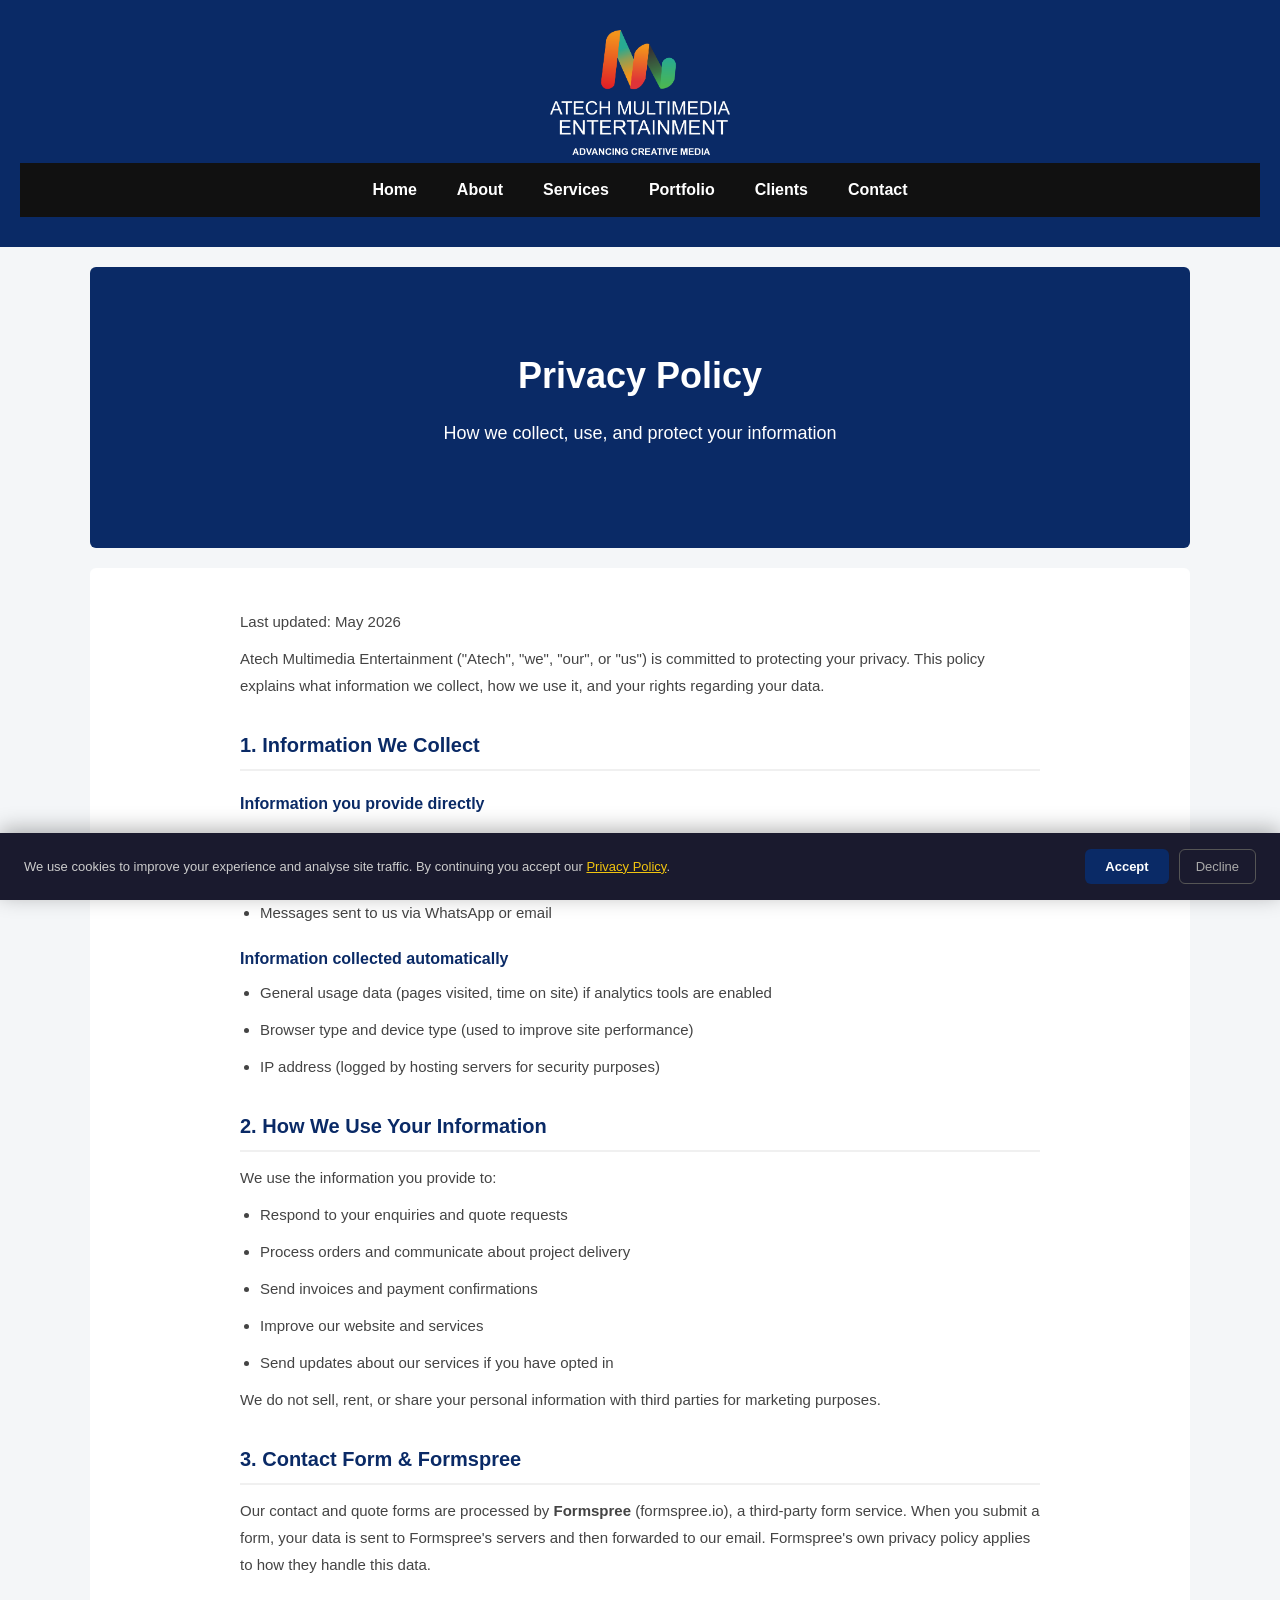
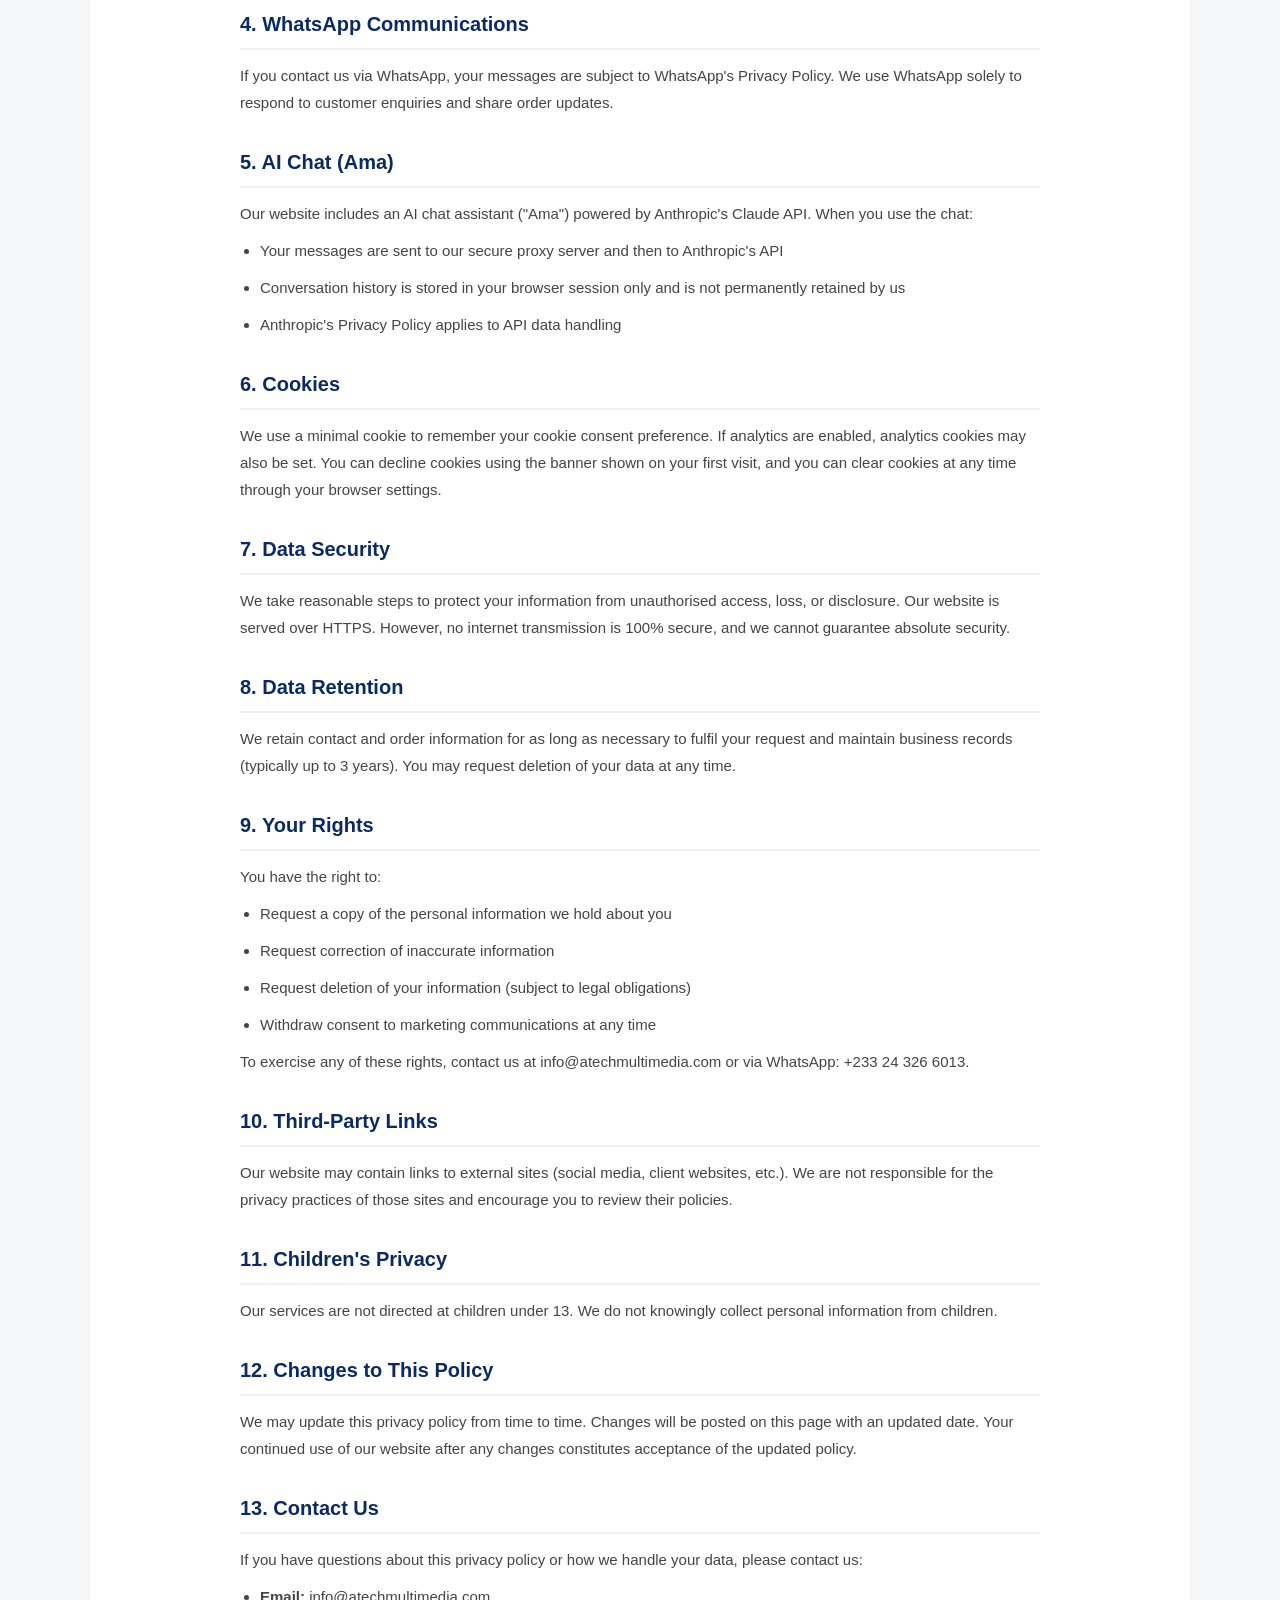
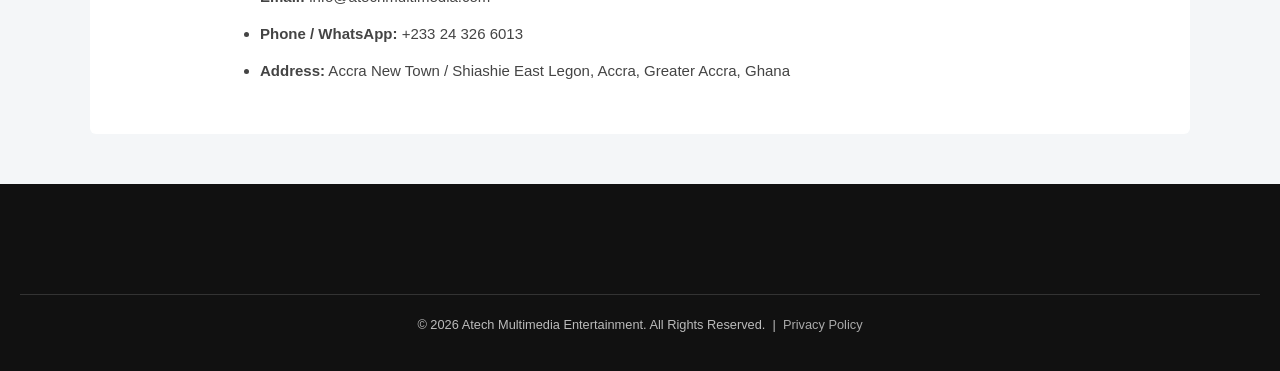
<file: privacy.html>
<!DOCTYPE html>
<html lang="en">
<head>
<meta charset="UTF-8">
<meta name="viewport" content="width=device-width, initial-scale=1.0">
<meta name="description" content="Privacy Policy for Atech Multimedia Entertainment — how we collect, use, and protect your information.">
<title>Privacy Policy | Atech Multimedia Entertainment</title>
<meta property="og:type"        content="website">
<meta property="og:url"         content="https://atechmultimedia.com/privacy.html">
<meta property="og:title"       content="Privacy Policy | Atech Multimedia Entertainment">
<meta property="og:description" content="Privacy Policy for Atech Multimedia Entertainment — how we collect, use and protect your information.">
<meta property="og:image"       content="https://atechmultimedia.com/images/logo.png">
<meta property="og:site_name"   content="Atech Multimedia Entertainment">
<meta name="twitter:card"        content="summary">
<meta name="twitter:title"       content="Privacy Policy | Atech Multimedia Entertainment">
<meta name="twitter:description" content="Privacy Policy for Atech Multimedia Entertainment — how we collect, use and protect your data.">
<meta name="robots"              content="noindex">
<link rel="canonical" href="https://atechmultimedia.com/privacy.html">
<link rel="icon" type="image/png" href="images/logo.png">
<link rel="stylesheet" href="https://cdnjs.cloudflare.com/ajax/libs/font-awesome/6.5.1/css/all.min.css">
<link rel="stylesheet" href="style.css">
<style>
.privacy-content { max-width: 800px; margin: 0 auto; }
.privacy-content h2 { font-size: 20px; color: #0a2a66; margin: 30px 0 12px; border-bottom: 2px solid #f0f0f0; padding-bottom: 8px; }
.privacy-content h3 { font-size: 16px; color: #0a2a66; margin: 20px 0 8px; }
.privacy-content p, .privacy-content li { font-size: 15px; color: #444; line-height: 1.8; margin-bottom: 10px; }
.privacy-content ul { padding-left: 20px; }
.last-updated { font-size: 13px; color: #999; margin-bottom: 30px; }
</style>
</head>
<body>

<header>
  <img src="images/logo.png" alt="Atech Multimedia Entertainment Logo" class="logo" loading="lazy">
  <nav class="main-nav">
    <a href="index.html">Home</a>
    <a href="about.html">About</a>
    <a href="services.html">Services</a>
    <a href="portfolio.html">Portfolio</a>
    <a href="clients.html">Clients</a>
    <a href="contact.html">Contact</a>
  </nav>
</header>

<section class="hero" style="background-color:#0a2a66;">
  <h1>Privacy Policy</h1>
  <p>How we collect, use, and protect your information</p>
</section>

<main>
<section>
<div class="privacy-content">

  <p class="last-updated">Last updated: May 2026</p>

  <p>Atech Multimedia Entertainment ("Atech", "we", "our", or "us") is committed to protecting your privacy. This policy explains what information we collect, how we use it, and your rights regarding your data.</p>

  <h2>1. Information We Collect</h2>
  <h3>Information you provide directly</h3>
  <ul>
    <li>Name, email address, phone number, and project details submitted through our contact or quote forms</li>
    <li>Order information submitted through our Order Center</li>
    <li>Messages sent to us via WhatsApp or email</li>
  </ul>

  <h3>Information collected automatically</h3>
  <ul>
    <li>General usage data (pages visited, time on site) if analytics tools are enabled</li>
    <li>Browser type and device type (used to improve site performance)</li>
    <li>IP address (logged by hosting servers for security purposes)</li>
  </ul>

  <h2>2. How We Use Your Information</h2>
  <p>We use the information you provide to:</p>
  <ul>
    <li>Respond to your enquiries and quote requests</li>
    <li>Process orders and communicate about project delivery</li>
    <li>Send invoices and payment confirmations</li>
    <li>Improve our website and services</li>
    <li>Send updates about our services if you have opted in</li>
  </ul>
  <p>We do not sell, rent, or share your personal information with third parties for marketing purposes.</p>

  <h2>3. Contact Form &amp; Formspree</h2>
  <p>Our contact and quote forms are processed by <strong>Formspree</strong> (formspree.io), a third-party form service. When you submit a form, your data is sent to Formspree's servers and then forwarded to our email. Formspree's own <a href="https://formspree.io/legal/privacy-policy" target="_blank" rel="noopener">privacy policy</a> applies to how they handle this data.</p>

  <h2>4. WhatsApp Communications</h2>
  <p>If you contact us via WhatsApp, your messages are subject to <a href="https://www.whatsapp.com/legal/privacy-policy" target="_blank" rel="noopener">WhatsApp's Privacy Policy</a>. We use WhatsApp solely to respond to customer enquiries and share order updates.</p>

  <h2>5. AI Chat (Ama)</h2>
  <p>Our website includes an AI chat assistant ("Ama") powered by Anthropic's Claude API. When you use the chat:</p>
  <ul>
    <li>Your messages are sent to our secure proxy server and then to Anthropic's API</li>
    <li>Conversation history is stored in your browser session only and is not permanently retained by us</li>
    <li>Anthropic's <a href="https://www.anthropic.com/privacy" target="_blank" rel="noopener">Privacy Policy</a> applies to API data handling</li>
  </ul>

  <h2>6. Cookies</h2>
  <p>We use a minimal cookie to remember your cookie consent preference. If analytics are enabled, analytics cookies may also be set. You can decline cookies using the banner shown on your first visit, and you can clear cookies at any time through your browser settings.</p>

  <h2>7. Data Security</h2>
  <p>We take reasonable steps to protect your information from unauthorised access, loss, or disclosure. Our website is served over HTTPS. However, no internet transmission is 100% secure, and we cannot guarantee absolute security.</p>

  <h2>8. Data Retention</h2>
  <p>We retain contact and order information for as long as necessary to fulfil your request and maintain business records (typically up to 3 years). You may request deletion of your data at any time.</p>

  <h2>9. Your Rights</h2>
  <p>You have the right to:</p>
  <ul>
    <li>Request a copy of the personal information we hold about you</li>
    <li>Request correction of inaccurate information</li>
    <li>Request deletion of your information (subject to legal obligations)</li>
    <li>Withdraw consent to marketing communications at any time</li>
  </ul>
  <p>To exercise any of these rights, contact us at <a href="mailto:info@atechmultimedia.com">info@atechmultimedia.com</a> or via WhatsApp: <a href="https://wa.me/233243266013">+233 24 326 6013</a>.</p>

  <h2>10. Third-Party Links</h2>
  <p>Our website may contain links to external sites (social media, client websites, etc.). We are not responsible for the privacy practices of those sites and encourage you to review their policies.</p>

  <h2>11. Children's Privacy</h2>
  <p>Our services are not directed at children under 13. We do not knowingly collect personal information from children.</p>

  <h2>12. Changes to This Policy</h2>
  <p>We may update this privacy policy from time to time. Changes will be posted on this page with an updated date. Your continued use of our website after any changes constitutes acceptance of the updated policy.</p>

  <h2>13. Contact Us</h2>
  <p>If you have questions about this privacy policy or how we handle your data, please contact us:</p>
  <ul>
    <li><strong>Email:</strong> <a href="mailto:info@atechmultimedia.com">info@atechmultimedia.com</a></li>
    <li><strong>Phone / WhatsApp:</strong> <a href="tel:+233243266013">+233 24 326 6013</a></li>
    <li><strong>Address:</strong> Accra New Town / Shiashie East Legon, Accra, Greater Accra, Ghana</li>
  </ul>

</div>
</section>
</main>

<footer class="main-footer">
  <div class="footer-bottom">
    <p>&copy; 2026 Atech Multimedia Entertainment. All Rights Reserved. &nbsp;|&nbsp; <a href="privacy.html" style="color:#aaa;">Privacy Policy</a></p>
  </div>
</footer>

<script src="js/shared.js"></script>
</body>
</html>
</file>
<file: style.css>
/* =========================
   RESET & BASE
========================= */
* {
  box-sizing: border-box;
  margin: 0;
  padding: 0;
  font-family: Arial, Helvetica, sans-serif;
}

body {
  background: #f4f6f8;
  color: #333;
  line-height: 1.6;
}

a {
  text-decoration: none;
  color: inherit;
}

h1, h2, h3 {
  margin-bottom: 10px;
  color: #0a2a66;
}

p {
  margin-bottom: 15px;
}

/* =========================
   Z-INDEX SCALE
   100  = base UI
   200  = sticky nav
   300  = floating buttons / social / chat
   400  = back to top
   1000 = modals
========================= */

/* =========================
   HEADER
========================= */
header {
  background: #0a2a66;
  padding: 30px 20px;
  text-align: center;
}

header img.logo {
  max-width: 180px;
  height: auto;
  display: inline-block;
  margin: 0 auto;
}

/* =========================
   NAVIGATION
========================= */
nav {
  background: #111;
  display: flex;
  justify-content: center;
  flex-wrap: wrap;
}

nav a {
  color: white;
  padding: 14px 20px;
  font-weight: bold;
}

nav a:hover,
nav a.active {
  background: #0a2a66;
}

.sticky-nav {
  position: fixed !important;
  top: 0;
  left: 0;
  width: 100%;
  z-index: 200 !important;
  box-shadow: 0 4px 12px rgba(0,0,0,0.4);
}

/* =========================
   HERO SLIDER
========================= */
.hero-slider {
  position: relative;
  width: 100%;
  height: 80vh;
  overflow: hidden;
  z-index: 1;
}

.hero-slider .slides {
  position: relative;
  width: 100%;
  height: 100%;
}

.hero-slider .slide {
  position: absolute;
  width: 100%;
  height: 100%;
  object-fit: cover;
  object-position: center;
  opacity: 0;
  transition: opacity 1s ease-in-out;
  pointer-events: none;
  user-select: none;
  -webkit-user-drag: none;
  user-drag: none;
}

.hero-slider .slide.active {
  opacity: 1;
}

.hero-slider .prev,
.hero-slider .next {
  position: absolute;
  top: 50%;
  transform: translateY(-50%);
  background: rgba(0,0,0,0.5);
  color: white;
  border: none;
  font-size: 30px;
  padding: 10px;
  cursor: pointer;
  z-index: 10;
}

.hero-slider .prev { left: 10px; }
.hero-slider .next { right: 10px; }

.hero-slider .dots {
  position: absolute;
  bottom: 15px;
  width: 100%;
  text-align: center;
  z-index: 10;
}

.hero-slider .dot {
  display: inline-block;
  height: 12px;
  width: 12px;
  margin: 0 4px;
  background: #bbb;
  border-radius: 50%;
  cursor: pointer;
}

.hero-slider .dot.active {
  background: white;
}

/* =========================
   HERO SECTION (inner pages)
========================= */
.hero {
  position: relative;
  background-color: #0a2a66;
  background-size: cover;
  background-position: center;
  color: white;
  text-align: center;
  padding: 80px 20px;
  border-radius: 6px;
  margin-top: 20px;
}

.hero h1 {
  font-size: 36px;
  color: white;
  margin-bottom: 15px;
}

.hero h2 {
  font-size: 36px;
  color: white;
  margin-bottom: 15px;
}

.hero p {
  font-size: 18px;
  margin-bottom: 20px;
}

.hero .button {
  background-color: white;
  color: #0a2a66;
  padding: 12px 30px;
  font-weight: bold;
  border-radius: 5px;
  display: inline-block;
  transition: background 0.3s ease, transform 0.3s ease;
}

.hero .button:hover {
  background-color: #f0f0f0;
  transform: scale(1.05);
}

/* =========================
   SECTIONS
========================= */
section {
  padding: 40px 20px;
  max-width: 1100px;
  margin: 20px auto;
  background: white;
  border-radius: 6px;
}

/* =========================
   BUTTONS
========================= */
.button {
  display: inline-block;
  background: #0a2a66;
  color: white;
  padding: 10px 20px;
  border-radius: 4px;
  cursor: pointer;
  border: none;
}

.button:hover {
  background: #061c44;
}

/* =========================
   SOCIAL FLOATING ICONS
========================= */
.social-floating {
  position: fixed;
  bottom: 90px;
  left: 20px;
  display: flex;
  flex-direction: column;
  gap: 10px;
  z-index: 300;
}

.social-floating a {
  color: white;
  background: #0a2a66;
  width: 40px;
  height: 40px;
  display: flex;
  justify-content: center;
  align-items: center;
  border-radius: 50%;
  font-size: 18px;
  text-decoration: none;
  transition: transform 0.3s ease;
}

.social-floating a:hover {
  transform: scale(1.1);
}

/* =========================
   WHATSAPP FLOAT
========================= */
.whatsapp-float {
  position: fixed;
  bottom: 20px;
  right: 20px;
  background-color: #25D366;
  color: white !important;
  border-radius: 50%;
  width: 60px;
  height: 60px;
  display: flex;
  align-items: center;
  justify-content: center;
  text-decoration: none;
  box-shadow: 0 2px 5px rgba(0,0,0,0.3);
  font-size: 28px;
  z-index: 300;
  transition: transform 0.3s ease;
}

.whatsapp-float:hover {
  transform: scale(1.1);
}

/* =========================
   GET A QUOTE BUTTON
========================= */
#quoteBtn {
  position: fixed;
  bottom: 90px;
  right: 20px;
  background: #0a2a66;
  color: white;
  padding: 12px 20px;
  border-radius: 30px;
  cursor: pointer;
  z-index: 300;
  box-shadow: 0 4px 15px rgba(0,0,0,0.3);
  font-weight: bold;
  font-family: sans-serif;
  font-size: 14px;
  display: flex;
  align-items: center;
  gap: 8px;
  width: auto;
  border: none;
}

#quoteBtn:hover {
  background: #061c44;
}

/* =========================
   BACK TO TOP
========================= */
#backToTop {
  display: none;
  position: fixed;
  bottom: 180px;
  right: 20px;
  z-index: 400;
  background-color: #0a2a66;
  color: white;
  border: none;
  width: 50px;
  height: 50px;
  border-radius: 50%;
  cursor: pointer;
  box-shadow: 0 4px 10px rgba(0,0,0,0.3);
  transition: all 0.3s ease;
}

#backToTop:hover {
  background-color: #111;
  transform: scale(1.1);
}

/* =========================
   QUOTE MODAL (simple pages)
========================= */
#quoteModal {
  display: none;
  position: fixed;
  z-index: 1000;
  left: 0;
  top: 0;
  width: 100%;
  height: 100%;
  background-color: rgba(0,0,0,0.7);
  overflow-y: auto;
}

.modal-content {
  background-color: #fff;
  margin: 5% auto;
  padding: 25px;
  border-radius: 12px;
  width: 90%;
  max-width: 500px;
  position: relative;
}

.modal-content .close {
  position: absolute;
  right: 20px;
  top: 15px;
  font-size: 28px;
  font-weight: bold;
  cursor: pointer;
  color: #333;
  line-height: 1;
}

.modal-content h2 {
  margin-bottom: 20px;
}

.modal-content input,
.modal-content textarea,
.modal-content select {
  width: 100%;
  padding: 12px;
  margin-top: 5px;
  margin-bottom: 12px;
  border: 1px solid #ddd;
  border-radius: 8px;
  box-sizing: border-box;
  font-size: 14px;
}

.modal-content label {
  display: block;
  font-weight: bold;
  font-size: 13px;
}

/* =========================
   ORDER CENTER MODAL (index)
========================= */
.atech-modal-content {
  background-color: #fff;
  margin: 5% auto;
  padding: 25px;
  border-radius: 12px;
  width: 90%;
  max-width: 500px;
  position: relative;
}

#closeModal {
  position: absolute;
  right: 20px;
  top: 15px;
  font-size: 28px;
  font-weight: bold;
  cursor: pointer;
  color: #333;
}

.price-display-box {
  background: #f0f4f8;
  padding: 15px;
  border-radius: 10px;
  text-align: center;
  border: 2px solid #0a2a66;
  margin: 20px 0;
}

#displayPrice {
  color: #25D366;
  font-size: 32px;
  margin: 0;
}

.btn-wa { background: #25D366; }
.btn-em { background: #0a2a66; }
.btn-inv { background: #333; }

/* =========================
   HOME WELCOME & SERVICE CARDS
========================= */
.home-welcome {
  padding: 80px 20px;
  background-color: #f9f9f9;
  text-align: center;
  max-width: 100%;
  border-radius: 0;
}

.services-grid {
  display: grid;
  grid-template-columns: repeat(auto-fit, minmax(320px, 1fr));
  gap: 30px;
  max-width: 1200px;
  margin: 30px auto 0;
}

.service-card {
  background: #ffffff;
  padding: 40px 25px;
  border-radius: 20px;
  box-shadow: 0 10px 30px rgba(0,0,0,0.05);
  transition: all 0.4s ease;
  display: flex;
  flex-direction: column;
  align-items: center;
  min-height: 480px;
}

.service-card:hover {
  transform: translateY(-10px);
  box-shadow: 0 20px 40px rgba(0,0,0,0.1);
}

.card-icon i {
  font-size: 60px !important;
  margin-bottom: 20px;
  display: inline-block;
}

.service-card:nth-of-type(1) .card-icon i,
.service-card:nth-of-type(1) li::before { color: #16dbcc !important; }

.service-card:nth-of-type(2) .card-icon i,
.service-card:nth-of-type(2) li::before { color: #FF6B6B !important; }

.service-card:nth-of-type(3) .card-icon i,
.service-card:nth-of-type(3) li::before { color: #9C27B0 !important; }

.service-list-container {
  display: flex;
  gap: 15px;
  text-align: left;
  width: 100%;
}

.service-list {
  list-style: none;
  padding: 0;
  flex: 1;
}

.service-list li {
  font-size: 0.85rem;
  padding: 5px 0 5px 20px;
  position: relative;
  color: #444;
}

.service-list li::before {
  content: "✓";
  position: absolute;
  left: 0;
  font-weight: 900;
}

/* =========================
   SERVICES PAGE GRID
========================= */
.services {
  display: grid;
  grid-template-columns: repeat(auto-fit, minmax(250px, 1fr));
  gap: 20px;
  margin-top: 20px;
}

.service-box {
  background: #f9f9f9;
  border-radius: 8px;
  padding: 20px;
  border-left: 4px solid #0a2a66;
  transition: transform 0.3s ease, box-shadow 0.3s ease;
}

.service-box:hover {
  transform: translateY(-4px);
  box-shadow: 0 8px 20px rgba(0,0,0,0.08);
}

.service-box h3 {
  color: #0a2a66;
  margin-bottom: 8px;
}

/* =========================
   TESTIMONIALS & CLIENTS
========================= */
.clients-list {
  overflow: hidden;
  background: #fff;
  padding: 40px 0;
  position: relative;
  width: 100%;
}

.marquee-content {
  display: flex;
  width: max-content;
  animation: scroll 40s linear infinite;
}

.client-item {
  display: flex;
  flex-direction: column;
  align-items: center;
  justify-content: center;
  margin: 0 40px;
  text-align: center;
}

.client-item img {
  height: 80px;
  width: auto;
  max-width: 180px;
  object-fit: contain;
  margin: 0 40px;
  filter: grayscale(100%);
  opacity: 0.6;
  transition: all 0.4s ease;
}

.client-item:hover img {
  filter: grayscale(0%);
  opacity: 1;
  transform: scale(1.1);
}

@keyframes scroll {
  0% { transform: translateX(0); }
  100% { transform: translateX(-50%); }
}

.clients-list:hover .marquee-content {
  animation-play-state: paused;
}

.testimonial-slider {
  display: flex;
  overflow-x: hidden;
  scroll-behavior: smooth;
  gap: 20px;
}

.testimonial-card {
  min-width: 100%;
  background: #f9f9f9;
  padding: 20px;
  border-radius: 6px;
  box-shadow: 0 2px 5px rgba(0,0,0,0.1);
}

.testimonial-card h4 {
  margin-top: 15px;
  color: #0a2a66;
}

.testimonial-prev,
.testimonial-next {
  background: rgba(0,0,0,0.3);
  color: white;
  border: none;
  padding: 10px 15px;
  font-size: 24px;
  cursor: pointer;
  margin-top: 20px;
}

.testimonial-dots {
  text-align: center;
  margin-top: 15px;
}

.testimonial-dots .dot {
  display: inline-block;
  width: 12px;
  height: 12px;
  border-radius: 50%;
  background: #bbb;
  margin: 0 5px;
  cursor: pointer;
}

.testimonial-dots .dot.active {
  background: #0a2a66;
}

/* =========================
   PORTFOLIO GRID
========================= */
.portfolio-grid {
  display: grid;
  grid-template-columns: repeat(auto-fit, minmax(250px, 1fr));
  gap: 20px;
  margin-top: 20px;
}

.portfolio-item {
  position: relative;
  overflow: hidden;
  border-radius: 6px;
  min-height: 200px;
  background: #eee;
}

.portfolio-item img,
.portfolio-item video {
  width: 100%;
  height: 100%;
  object-fit: cover;
  display: block;
}

.portfolio-item .caption {
  position: absolute;
  bottom: 0;
  left: 0;
  width: 100%;
  padding: 12px;
  background: rgba(0,0,0,0.6);
  color: white;
  font-size: 16px;
  text-align: center;
  opacity: 0;
  transition: opacity 0.3s ease-in-out;
}

.portfolio-item:hover .caption {
  opacity: 1;
}

.portfolio-item a {
  display: block;
  width: 100%;
  height: 100%;
  color: inherit;
  text-decoration: none;
}

/* =========================
   PROFESSIONAL FOOTER
========================= */
.main-footer {
  background: #111;
  color: #bbb;
  padding: 60px 20px 20px;
  margin-top: 50px;
}

.footer-container {
  max-width: 1200px;
  margin: 0 auto;
  display: grid;
  grid-template-columns: repeat(auto-fit, minmax(250px, 1fr));
  gap: 40px;
  text-align: left;
}

.footer-logo {
  max-width: 150px;
  margin-bottom: 20px;
  filter: brightness(0) invert(1);
}

.footer-col h4 {
  color: #fff;
  margin-bottom: 20px;
  font-size: 1.2rem;
  border-bottom: 2px solid #0a2a66;
  display: inline-block;
  padding-bottom: 5px;
}

.footer-col ul {
  list-style: none;
  padding: 0;
}

.footer-col ul li {
  margin-bottom: 10px;
}

.footer-col ul li a:hover {
  color: #16dbcc;
  padding-left: 5px;
  transition: all 0.3s;
}

.footer-col p {
  margin-bottom: 15px;
  font-size: 0.9rem;
}

.footer-col i {
  margin-right: 10px;
  color: #16dbcc;
}

.footer-bottom {
  text-align: center;
  margin-top: 50px;
  padding-top: 20px;
  border-top: 1px solid #333;
  font-size: 0.8rem;
}

.footer-partners {
  max-width: 1200px;
  margin: 0 auto 40px;
  padding-bottom: 30px;
  border-bottom: 1px solid #333;
  text-align: center;
}

.footer-partners span {
  display: block;
  font-size: 0.8rem;
  text-transform: uppercase;
  letter-spacing: 2px;
  color: #666;
  margin-bottom: 20px;
}

.partner-logos-mini {
  display: flex;
  justify-content: center;
  align-items: center;
  flex-wrap: wrap;
  gap: 30px;
}

.partner-logos-mini img {
  height: 40px;
  width: auto;
  filter: grayscale(100%) brightness(1.5);
  opacity: 0.7;
  transition: all 0.3s ease;
}

.partner-logos-mini img:hover {
  filter: grayscale(0%) brightness(1);
  opacity: 1;
  transform: scale(1.1);
}

/* =========================
   LIVE CHAT WIDGET
========================= */
.chat-toggle {
  position: fixed;
  bottom: 20px;
  left: 20px;
  width: 120px;
  height: 46px;
  border: none;
  border-radius: 14px;
  background: #0a2a66;
  color: #fff;
  font-size: 15px;
  font-weight: 600;
  cursor: pointer;
  box-shadow: 0 8px 20px rgba(10,42,102,0.28);
  z-index: 300;
}

.chat-widget {
  position: fixed;
  bottom: 80px;
  left: 20px;
  width: 360px;
  max-width: calc(100vw - 40px);
  height: 600px;
  max-height: 85vh;
  background: #fff;
  border-radius: 18px;
  overflow: hidden;
  box-shadow: 0 15px 45px rgba(0,0,0,0.2);
  display: none;
  flex-direction: column;
  z-index: 300;
  border: 1px solid #e5e5e5;
}

.chat-widget.active {
  display: flex;
  animation: fadeInChat 0.3s ease;
}

.chat-header {
  background: #0a2a66;
  color: white;
  padding: 14px 18px;
  display: flex;
  align-items: center;
  justify-content: space-between;
}

.chat-header-left {
  display: flex;
  align-items: center;
  gap: 12px;
}

.chat-header-left img {
  width: 38px;
  height: 38px;
  object-fit: contain;
}

.status-dot {
  width: 8px;
  height: 8px;
  border-radius: 50%;
  background: #44eb44;
  animation: pulseDot 1.5s infinite;
}

@keyframes pulseDot {
  0% { transform: scale(0.95); box-shadow: 0 0 0 0 rgba(68,235,68,0.7); }
  70% { transform: scale(1); box-shadow: 0 0 0 6px rgba(68,235,68,0); }
  100% { transform: scale(0.95); box-shadow: 0 0 0 0 rgba(68,235,68,0); }
}

.chat-body {
  flex: 1;
  padding: 16px;
  overflow-y: auto;
  background: #f9fbff;
  display: flex;
  flex-direction: column;
  gap: 12px;
}

.message-wrapper {
  display: flex;
  align-items: flex-end;
  gap: 8px;
  max-width: 100%;
}

.bot-avatar {
  width: 25px;
  height: 25px;
  border-radius: 50%;
  object-fit: contain;
  flex-shrink: 0;
}

.message {
  padding: 12px 14px;
  border-radius: 15px;
  font-size: 14px;
  line-height: 1.4;
  word-wrap: break-word;
}

.bot-message {
  background: white;
  color: #333;
  border: 1px solid #eee;
  border-bottom-left-radius: 2px;
  max-width: 85%;
}

.user-message {
  background: linear-gradient(135deg, #0a2a66, #00bcd4);
  color: white;
  border-bottom-right-radius: 2px;
  align-self: flex-end;
}

.user-wrapper {
  align-self: flex-end;
  flex-direction: row-reverse;
}

.suggestion-box {
  display: flex;
  flex-wrap: wrap;
  gap: 6px;
  margin-top: 10px;
}

.suggestion-btn,
.suggestion-box button {
  background: #0a2a66;
  color: white;
  border: none;
  border-radius: 18px;
  padding: 7px 12px;
  cursor: pointer;
  font-size: 12px;
  margin-top: 5px;
}

.chat-footer {
  padding: 12px;
  border-top: 1px solid #eee;
  background: white;
  display: flex;
  gap: 8px;
}

.chat-footer input {
  flex: 1;
  border: 1px solid #ddd;
  border-radius: 20px;
  padding: 10px 15px;
  outline: none;
  font-family: inherit;
}

.send-btn {
  background: #0a2a66;
  border: none;
  color: white;
  width: 40px;
  height: 40px;
  border-radius: 50%;
  cursor: pointer;
}

.full-service-list strong {
  display: block;
  margin-top: 12px;
  color: #0a2a66;
  border-bottom: 1px solid #eee;
  font-size: 11px;
  padding-bottom: 2px;
  text-transform: uppercase;
}

@keyframes fadeInChat {
  from { opacity: 0; transform: translateY(10px); }
  to { opacity: 1; transform: translateY(0); }
}

/* =========================
   RESPONSIVE
========================= */
@media (max-width: 900px) {
  .hero-slider { height: 50vh; }
}

@media (max-width: 600px) {
  .hero-slider { height: 40vh; }

  header img.logo { max-width: 140px; }

  .social-floating {
    flex-direction: row;
    bottom: 70px;
    left: 50%;
    transform: translateX(-50%);
  }

  .hero { padding: 40px 20px; }
  .hero h1, .hero h2 { font-size: 24px; }
  .hero p { font-size: 16px; }

  .service-list-container { flex-direction: column; }
  .service-card { min-height: auto; }

  .footer-container { text-align: center; }
  .footer-col h4 { display: block; }

  .partner-logos-mini { gap: 15px; }
  .partner-logos-mini img { height: 30px; }

  #quoteBtn { bottom: 160px; right: 15px; }

  .chat-toggle { bottom: 90px; }
}

/* ==========================================
   MOBILE OVERHAUL — max-width: 600px
   Fixes: nav wrap, slider blank, button
   overlap, chat button, social icons,
   footer layout, spacing
========================================== */
@media (max-width: 600px) {

  /* ---- NAV: hamburger-style scrollable row ---- */
  nav.main-nav {
    display: flex;
    flex-direction: row;
    flex-wrap: nowrap;
    overflow-x: auto;
    -webkit-overflow-scrolling: touch;
    scrollbar-width: none;        /* Firefox */
    justify-content: flex-start;
    padding: 0 4px;
  }
  nav.main-nav::-webkit-scrollbar { display: none; }

  nav.main-nav a {
    flex: 0 0 auto;
    padding: 12px 14px;
    font-size: 13px;
    white-space: nowrap;
  }

  /* ---- HERO SLIDER: show image correctly ---- */
  .hero-slider {
    height: 45vw;          /* proportional on phones */
    min-height: 180px;
  }
  .hero-slider .slide {
    object-fit: cover;
    object-position: center;
  }

  /* ---- INNER PAGE HERO ---- */
  .hero {
    padding: 40px 16px;
    margin-top: 0;
    border-radius: 0;
  }
  .hero h1 { font-size: 22px; }
  .hero h2 { font-size: 22px; }
  .hero p  { font-size: 15px; margin-bottom: 16px; }

  /* ---- SECTIONS ---- */
  section {
    padding: 24px 16px;
    margin-top: 12px;
    border-radius: 0;
  }
  h2 { font-size: 20px; }

  /* ---- SERVICE CARDS ---- */
  .home-welcome { padding: 24px 16px; }
  .services-grid { grid-template-columns: 1fr; gap: 16px; }
  .service-card  { padding: 24px 16px; min-height: auto; border-radius: 12px; }
  .service-list-container { flex-direction: column; gap: 8px; }

  /* ---- SERVICES PAGE GRID ---- */
  .services { grid-template-columns: 1fr; }

  /* ==========================================
     FLOATING BUTTONS — clean stacking
     Layout (bottom of screen, right side):
       ↑  back-to-top   right:15 bottom:310
       📋 Order Services right:15 bottom:240
       🟢 WhatsApp       right:15 bottom:165
     Social icons: left side, vertical column
  ========================================== */

  /* WhatsApp button */
  .whatsapp-float {
    bottom: 15px;
    right: 15px;
    width: 52px;
    height: 52px;
    font-size: 24px;
  }

  /* Order Services / Quote button */
  #quoteBtn {
    bottom: 78px;          /* sits above WhatsApp */
    right: 15px;
    left: auto;
    width: auto;
    padding: 10px 14px;
    font-size: 13px;
    border-radius: 28px;
    gap: 6px;
  }

  /* Back to top */
  #backToTop {
    bottom: 150px;
    right: 15px;
    width: 42px;
    height: 42px;
  }

  /* Live Chat toggle button */
  .chat-toggle {
    position: fixed;
    bottom: 78px;          /* same row as quote btn — but left side */
    left: 15px;
    right: auto;
    width: 110px;
    height: 42px;
    font-size: 13px;
    border-radius: 12px;
    z-index: 300;
  }

  /* Chat widget */
  .chat-widget {
    bottom: 130px;
    left: 10px;
    width: calc(100vw - 20px);
    height: 65vh;
    border-radius: 14px;
  }

  /* Social floating — left side, vertical */
  .social-floating {
    flex-direction: column;
    bottom: 200px;
    left: 15px;
    transform: none;
    gap: 8px;
  }
  .social-floating a {
    width: 36px;
    height: 36px;
    font-size: 15px;
  }

  /* ---- FOOTER ---- */
  .main-footer { padding: 40px 16px 16px; }
  .footer-container {
    grid-template-columns: 1fr;
    gap: 24px;
    text-align: center;
  }
  .footer-col h4 {
    display: inline-block;
  }
  .footer-col ul { padding: 0; }
  .footer-logo { margin: 0 auto 16px; display: block; }

  .footer-partners { margin-bottom: 24px; padding-bottom: 20px; }
  .partner-logos-mini { gap: 12px; flex-wrap: wrap; }
  .partner-logos-mini img { height: 28px; }

  /* ---- PORTFOLIO GRID ---- */
  .portfolio-grid { grid-template-columns: 1fr 1fr; gap: 10px; }
  .portfolio-item { min-height: 140px; }
  .portfolio-item .caption { font-size: 13px; padding: 8px; }

  /* ---- CLIENT MARQUEE ---- */
  .client-item img { height: 50px; margin: 0 20px; }

  /* ---- TESTIMONIALS ---- */
  .testimonial-card { padding: 16px; }
  .testimonial-prev,
  .testimonial-next { padding: 8px 12px; font-size: 20px; }

  /* ---- MODAL ---- */
  .modal-content,
  .atech-modal-content {
    margin: 2% auto;
    padding: 20px 16px;
    width: 96%;
    border-radius: 10px;
  }

  /* ---- MISC ---- */
  .home-welcome h2 { font-size: 20px; }
  .welcome-intro   { font-size: 14px; }
}

/* ---- Tablet tweaks (601–900px) ---- */
@media (min-width: 601px) and (max-width: 900px) {
  nav.main-nav {
    flex-wrap: nowrap;
    overflow-x: auto;
    justify-content: flex-start;
    scrollbar-width: none;
    padding: 0 8px;
  }
  nav.main-nav::-webkit-scrollbar { display: none; }
  nav.main-nav a { flex: 0 0 auto; white-space: nowrap; }

  .hero-slider { height: 50vh; }

  .services-grid { grid-template-columns: repeat(2, 1fr); }

  #quoteBtn  { bottom: 85px; right: 20px; }
  .chat-toggle { bottom: 85px; left: 20px; }
  .whatsapp-float { bottom: 20px; right: 20px; }

  .social-floating {
    flex-direction: column;
    bottom: 150px;
    left: 20px;
    transform: none;
  }
}

/* ==========================================
   CLIENTS PAGE
========================================== */
.clients-page-intro {
  text-align: center;
  max-width: 700px;
  margin: 0 auto 40px;
  font-size: 16px;
  color: #555;
}

.clients-grid {
  display: grid;
  grid-template-columns: repeat(auto-fit, minmax(160px, 1fr));
  gap: 24px;
  margin-top: 30px;
}

.client-card {
  background: #fff;
  border-radius: 12px;
  border: 1px solid #e8eaed;
  padding: 24px 16px 20px;
  text-align: center;
  transition: transform 0.3s ease, box-shadow 0.3s ease;
  display: flex;
  flex-direction: column;
  align-items: center;
  gap: 12px;
}

.client-card:hover {
  transform: translateY(-5px);
  box-shadow: 0 12px 30px rgba(0,0,0,0.1);
}

.client-card img {
  height: 65px;
  width: auto;
  max-width: 130px;
  object-fit: contain;
  filter: grayscale(100%);
  opacity: 0.65;
  transition: all 0.4s ease;
}

.client-card:hover img {
  filter: grayscale(0%);
  opacity: 1;
}

.client-card span {
  font-size: 12px;
  font-weight: bold;
  color: #555;
  text-transform: uppercase;
  letter-spacing: 0.5px;
}

.client-card .sector-tag {
  font-size: 10px;
  background: #f0f4f8;
  color: #0a2a66;
  padding: 2px 8px;
  border-radius: 20px;
  font-weight: bold;
  letter-spacing: 0.3px;
}

.testimonials-full {
  display: grid;
  grid-template-columns: repeat(auto-fit, minmax(280px, 1fr));
  gap: 24px;
  margin-top: 24px;
}

.testimonial-card-full {
  background: #fff;
  border-radius: 12px;
  border: 1px solid #e8eaed;
  padding: 24px;
  position: relative;
}

.testimonial-card-full::before {
  content: "\201C";
  font-size: 60px;
  color: #e8eef8;
  position: absolute;
  top: 10px;
  left: 16px;
  line-height: 1;
  font-family: Georgia, serif;
}

.testimonial-card-full p {
  font-size: 14px;
  color: #555;
  line-height: 1.7;
  margin-bottom: 16px;
  padding-top: 20px;
}

.testimonial-card-full h4 {
  font-size: 13px;
  color: #0a2a66;
  font-weight: bold;
  border-top: 1px solid #f0f0f0;
  padding-top: 12px;
  margin: 0;
}

.client-sectors {
  display: flex;
  flex-wrap: wrap;
  gap: 10px;
  margin-top: 16px;
}

.sector-pill {
  display: flex;
  align-items: center;
  gap: 8px;
  background: #f0f4f8;
  border-radius: 30px;
  padding: 8px 16px;
  font-size: 13px;
  font-weight: bold;
  color: #0a2a66;
  transition: background 0.3s ease;
}

.sector-pill:hover {
  background: #0a2a66;
  color: white;
}

.sector-pill i { font-size: 15px; }

.cta-strip {
  background: #0a2a66;
  color: white;
  border-radius: 12px;
  padding: 40px 30px;
  text-align: center;
  margin-top: 40px;
}

.cta-strip h3 { color: white; font-size: 22px; margin-bottom: 10px; }
.cta-strip p  { color: rgba(255,255,255,0.85); margin-bottom: 24px; font-size: 15px; }

.cta-strip .btn-group {
  display: flex;
  gap: 12px;
  justify-content: center;
  flex-wrap: wrap;
}

.btn-white {
  background: white;
  color: #0a2a66;
  padding: 12px 24px;
  border-radius: 6px;
  font-weight: bold;
  font-size: 14px;
  text-decoration: none;
  display: inline-block;
  transition: background 0.3s ease;
}

.btn-white:hover { background: #f0f0f0; }

.btn-green {
  background: #25D366;
  color: white;
  padding: 12px 24px;
  border-radius: 6px;
  font-weight: bold;
  font-size: 14px;
  text-decoration: none;
  display: inline-block;
  transition: background 0.3s ease;
}

.btn-green:hover { background: #1ea853; }

/* ==========================================
   CONTACT PAGE
========================================== */
.contact-layout {
  display: grid;
  grid-template-columns: 1fr 1.2fr;
  gap: 40px;
  align-items: start;
  margin-top: 10px;
}

.contact-info-block {
  display: flex;
  flex-direction: column;
  gap: 20px;
}

.contact-info-item {
  display: flex;
  align-items: flex-start;
  gap: 16px;
  background: #f8faff;
  border-radius: 10px;
  padding: 18px;
  border-left: 4px solid #0a2a66;
}

.contact-info-item .icon-wrap {
  width: 44px;
  height: 44px;
  background: #0a2a66;
  border-radius: 50%;
  display: flex;
  align-items: center;
  justify-content: center;
  flex-shrink: 0;
}

.contact-info-item .icon-wrap i {
  color: white;
  font-size: 18px;
}

.contact-info-item .info-text h4 {
  font-size: 13px;
  text-transform: uppercase;
  letter-spacing: 0.5px;
  color: #999;
  margin-bottom: 4px;
  font-weight: bold;
}

.contact-info-item .info-text a,
.contact-info-item .info-text p {
  font-size: 15px;
  color: #0a2a66;
  font-weight: bold;
  margin: 0;
  text-decoration: none;
}

.contact-info-item .info-text a:hover { text-decoration: underline; }

.contact-social-row {
  display: flex;
  gap: 12px;
  flex-wrap: wrap;
  margin-top: 8px;
}

.contact-social-row a {
  width: 42px;
  height: 42px;
  border-radius: 50%;
  background: #0a2a66;
  color: white;
  display: flex;
  align-items: center;
  justify-content: center;
  font-size: 17px;
  text-decoration: none;
  transition: transform 0.3s ease, background 0.3s ease;
}

.contact-social-row a:hover {
  transform: scale(1.15);
  background: #061c44;
}

.contact-social-row a.wa  { background: #25D366; }
.contact-social-row a.wa:hover { background: #1ea853; }
.contact-social-row a.fb  { background: #1877F2; }
.contact-social-row a.ig  { background: radial-gradient(circle at 30% 107%, #fdf497 0%, #fd5949 45%, #d6249f 60%, #285AEB 90%); }
.contact-social-row a.yt  { background: #FF0000; }
.contact-social-row a.tt  { background: #000; }

.contact-form-wrap {
  background: #f8faff;
  border-radius: 12px;
  padding: 32px;
}

.contact-form-wrap h3 {
  color: #0a2a66;
  font-size: 20px;
  margin-bottom: 6px;
}

.contact-form-wrap .form-subtitle {
  font-size: 13px;
  color: #888;
  margin-bottom: 24px;
}

.form-row {
  display: grid;
  grid-template-columns: 1fr 1fr;
  gap: 16px;
}

.form-group {
  margin-bottom: 16px;
}

.form-group label {
  display: block;
  font-size: 12px;
  font-weight: bold;
  text-transform: uppercase;
  letter-spacing: 0.5px;
  color: #555;
  margin-bottom: 6px;
}

.form-group input,
.form-group select,
.form-group textarea {
  width: 100%;
  padding: 12px 14px;
  border: 1.5px solid #dde3f0;
  border-radius: 8px;
  font-size: 14px;
  font-family: inherit;
  background: white;
  color: #333;
  transition: border-color 0.2s ease;
  box-sizing: border-box;
}

.form-group input:focus,
.form-group select:focus,
.form-group textarea:focus {
  outline: none;
  border-color: #0a2a66;
}

.form-group textarea { resize: vertical; }

.submit-btn {
  width: 100%;
  background: #0a2a66;
  color: white;
  padding: 14px;
  border: none;
  border-radius: 8px;
  font-size: 15px;
  font-weight: bold;
  cursor: pointer;
  transition: background 0.3s ease;
  font-family: inherit;
}

.submit-btn:hover { background: #061c44; }

.success-msg {
  display: none;
  background: #e8f8ee;
  color: #1a7a3c;
  border: 1px solid #b7e5c7;
  border-radius: 8px;
  padding: 14px 18px;
  margin-top: 16px;
  font-weight: bold;
  font-size: 14px;
  text-align: center;
}

.map-wrap {
  border-radius: 12px;
  overflow: hidden;
  border: 1px solid #e8eaed;
  margin-top: 30px;
}

.map-wrap iframe {
  width: 100%;
  height: 280px;
  border: none;
  display: block;
}

.office-hours {
  display: grid;
  grid-template-columns: repeat(auto-fit, minmax(200px, 1fr));
  gap: 16px;
  margin-top: 20px;
}

.hours-card {
  background: white;
  border-radius: 10px;
  border: 1px solid #e8eaed;
  padding: 18px 20px;
  text-align: center;
}

.hours-card i {
  font-size: 26px;
  color: #0a2a66;
  margin-bottom: 8px;
  display: block;
}

.hours-card h4 {
  font-size: 14px;
  color: #0a2a66;
  margin-bottom: 4px;
}

.hours-card p {
  font-size: 13px;
  color: #666;
  margin: 0;
}

.faq-list {
  margin-top: 16px;
}

.faq-item {
  border-bottom: 1px solid #f0f0f0;
  padding: 16px 0;
}

.faq-item:last-child { border-bottom: none; }

.faq-question {
  display: flex;
  justify-content: space-between;
  align-items: center;
  cursor: pointer;
  font-weight: bold;
  font-size: 14px;
  color: #0a2a66;
  gap: 12px;
}

.faq-question i {
  flex-shrink: 0;
  transition: transform 0.3s ease;
  color: #0a2a66;
}

.faq-question.open i { transform: rotate(180deg); }

.faq-answer {
  display: none;
  font-size: 14px;
  color: #666;
  line-height: 1.7;
  padding-top: 10px;
}

@media (max-width: 600px) {
  .contact-layout { grid-template-columns: 1fr; gap: 24px; }
  .form-row { grid-template-columns: 1fr; }
  .contact-form-wrap { padding: 20px 16px; }
  .clients-grid { grid-template-columns: repeat(2, 1fr); gap: 12px; }
  .testimonials-full { grid-template-columns: 1fr; }
  .cta-strip { padding: 28px 20px; }
  .office-hours { grid-template-columns: 1fr 1fr; }
}

/* ==========================================
   ABOUT PAGE — redesign
========================================== */
.about-hero-strip {
  background: linear-gradient(135deg, #0a2a66 60%, #163d8f 100%);
  color: white;
  padding: 60px 30px;
  border-radius: 12px;
  margin-top: 20px;
  display: flex;
  align-items: center;
  gap: 40px;
  flex-wrap: wrap;
}
.about-hero-strip .about-tagline { flex: 1; min-width: 240px; }
.about-hero-strip h2 { color: white; font-size: 28px; margin-bottom: 12px; }
.about-hero-strip p  { color: rgba(255,255,255,0.85); font-size: 15px; line-height: 1.8; margin: 0; }
.about-hero-strip .about-logo-side {
  width: 160px; height: 160px; flex-shrink: 0;
  background: rgba(255,255,255,0.08);
  border-radius: 50%; display: flex; align-items: center; justify-content: center;
}
.about-hero-strip .about-logo-side img { width: 120px; height: auto; filter: brightness(0) invert(1); }

.mvv-grid {
  display: grid;
  grid-template-columns: repeat(auto-fit, minmax(240px, 1fr));
  gap: 20px;
  margin-top: 20px;
}
.mvv-card {
  border-radius: 12px;
  padding: 28px 24px;
  text-align: center;
  border-top: 4px solid;
}
.mvv-card.mission  { border-color: #0a2a66; background: #f0f4ff; }
.mvv-card.vision   { border-color: #f1c40f; background: #fffbea; }
.mvv-card.values   { border-color: #25D366; background: #f0fbf4; }
.mvv-card i { font-size: 36px; margin-bottom: 14px; display: block; }
.mvv-card.mission i { color: #0a2a66; }
.mvv-card.vision  i { color: #c9a800; }
.mvv-card.values  i { color: #1ea853; }
.mvv-card h3 { font-size: 17px; margin-bottom: 10px; }
.mvv-card p  { font-size: 14px; color: #555; line-height: 1.7; margin: 0; }

.values-list {
  display: grid;
  grid-template-columns: repeat(auto-fit, minmax(200px, 1fr));
  gap: 16px;
  margin-top: 20px;
}
.value-item {
  display: flex; align-items: flex-start; gap: 14px;
  background: #f8faff; border-radius: 10px; padding: 18px;
}
.value-item .v-icon {
  width: 42px; height: 42px; border-radius: 10px;
  background: #0a2a66; color: white;
  display: flex; align-items: center; justify-content: center;
  flex-shrink: 0; font-size: 18px;
}
.value-item h4 { font-size: 14px; color: #0a2a66; margin-bottom: 4px; }
.value-item p  { font-size: 13px; color: #666; margin: 0; }

.objectives-list {
  list-style: none; padding: 0; margin-top: 16px;
  display: grid; grid-template-columns: repeat(auto-fit, minmax(260px, 1fr)); gap: 12px;
}
.objectives-list li {
  display: flex; align-items: flex-start; gap: 12px;
  background: #f8faff; border-radius: 8px; padding: 14px 16px;
  font-size: 14px; color: #444;
}
.objectives-list li i { color: #0a2a66; margin-top: 2px; flex-shrink: 0; }

.why-grid {
  display: grid; grid-template-columns: repeat(auto-fit, minmax(180px, 1fr));
  gap: 16px; margin-top: 20px;
}
.why-item {
  text-align: center; background: white;
  border: 1px solid #e8eaed; border-radius: 12px; padding: 24px 16px;
  transition: transform 0.3s ease, box-shadow 0.3s ease;
}
.why-item:hover { transform: translateY(-4px); box-shadow: 0 10px 25px rgba(0,0,0,0.08); }
.why-item i { font-size: 32px; color: #0a2a66; margin-bottom: 12px; display: block; }
.why-item h4 { font-size: 14px; color: #0a2a66; margin-bottom: 6px; }
.why-item p  { font-size: 13px; color: #666; margin: 0; }

.team-intro-box {
  background: #0a2a66; color: white; border-radius: 12px;
  padding: 36px 30px; text-align: center;
}
.team-intro-box h3 { color: white; font-size: 20px; margin-bottom: 10px; }
.team-intro-box p  { color: rgba(255,255,255,0.85); font-size: 15px; margin-bottom: 20px; }
.team-skills {
  display: flex; flex-wrap: wrap; gap: 10px; justify-content: center; margin-top: 16px;
}
.team-skill-tag {
  background: rgba(255,255,255,0.12); color: white;
  border-radius: 30px; padding: 6px 16px; font-size: 13px; font-weight: bold;
}

.about-stats {
  display: grid; grid-template-columns: repeat(auto-fit, minmax(130px, 1fr));
  gap: 16px; margin-top: 20px;
}
.about-stat {
  text-align: center; background: white;
  border: 1px solid #e8eaed; border-radius: 12px; padding: 24px 12px;
}
.about-stat .num { font-size: 36px; font-weight: 900; color: #0a2a66; }
.about-stat .lbl { font-size: 13px; color: #666; margin-top: 4px; }

@media (max-width: 600px) {
  .about-hero-strip { padding: 32px 20px; gap: 20px; }
  .about-hero-strip .about-logo-side { display: none; }
  .mvv-grid { grid-template-columns: 1fr; }
  .values-list { grid-template-columns: 1fr; }
  .why-grid { grid-template-columns: repeat(2,1fr); }
}

/* ==========================================
   SERVICES PAGE — redesign
========================================== */
.services-intro-banner {
  background: #f0f4ff; border-radius: 12px;
  padding: 32px; margin-bottom: 30px;
  border-left: 5px solid #0a2a66;
}
.services-intro-banner h2 { margin-bottom: 8px; }
.services-intro-banner p  { color: #555; font-size: 15px; margin: 0; }

.services-category {
  margin-bottom: 40px;
}
.services-category-title {
  display: flex; align-items: center; gap: 12px;
  background: #0a2a66; color: white;
  border-radius: 10px 10px 0 0; padding: 14px 20px;
}
.services-category-title i { font-size: 20px; }
.services-category-title h3 { margin: 0; font-size: 16px; color: white; }

.service-items-grid {
  display: grid; grid-template-columns: repeat(auto-fit, minmax(220px, 1fr));
  gap: 0; border: 1px solid #e8eaed;
  border-top: none; border-radius: 0 0 10px 10px; overflow: hidden;
}
.service-line-item {
  display: flex; align-items: center; gap: 12px;
  padding: 14px 18px; border-bottom: 1px solid #f0f0f0;
  border-right: 1px solid #f0f0f0; background: white;
  transition: background 0.2s ease;
  font-size: 14px; color: #333;
}
.service-line-item:hover { background: #f8faff; }
.service-line-item i { color: #0a2a66; font-size: 15px; flex-shrink: 0; width: 18px; text-align: center; }
.service-line-item .price-hint {
  margin-left: auto; font-size: 12px; color: #25D366;
  font-weight: bold; white-space: nowrap;
}

.process-steps {
  display: grid; grid-template-columns: repeat(auto-fit, minmax(180px, 1fr));
  gap: 0; margin-top: 20px; position: relative;
}
.process-step {
  text-align: center; padding: 24px 16px; position: relative;
}
.process-step::after {
  content: "→";
  position: absolute; right: -10px; top: 50%; transform: translateY(-50%);
  font-size: 20px; color: #ccc;
}
.process-step:last-child::after { display: none; }
.step-num {
  width: 50px; height: 50px; background: #0a2a66; color: white;
  border-radius: 50%; display: flex; align-items: center; justify-content: center;
  font-size: 20px; font-weight: 900; margin: 0 auto 12px;
}
.process-step h4 { font-size: 14px; color: #0a2a66; margin-bottom: 6px; }
.process-step p  { font-size: 13px; color: #666; margin: 0; }

@media (max-width: 600px) {
  .process-steps { grid-template-columns: 1fr 1fr; }
  .process-step::after { display: none; }
  .service-items-grid { grid-template-columns: 1fr; }
}

/* ==========================================
   PORTFOLIO PAGE — full redesign
========================================== */
.portfolio-filter-bar {
  display: flex; flex-wrap: wrap; gap: 8px;
  margin: 24px 0 28px; justify-content: center;
}
.filter-btn {
  padding: 8px 20px; border-radius: 30px; border: 2px solid #0a2a66;
  background: white; color: #0a2a66; font-weight: bold; font-size: 13px;
  cursor: pointer; transition: all 0.25s ease;
}
.filter-btn:hover, .filter-btn.active {
  background: #0a2a66; color: white;
}

.gallery-masonry {
  columns: 3; column-gap: 16px;
}
.gallery-item {
  break-inside: avoid; margin-bottom: 16px;
  border-radius: 10px; overflow: hidden; position: relative;
  cursor: pointer; display: block;
}
.gallery-item img {
  width: 100%; display: block;
  transition: transform 0.4s ease;
}
.gallery-item:hover img { transform: scale(1.04); }
.gallery-item .g-overlay {
  position: absolute; inset: 0;
  background: linear-gradient(to top, rgba(10,42,102,0.85) 0%, transparent 55%);
  opacity: 0; transition: opacity 0.3s ease;
  display: flex; flex-direction: column; justify-content: flex-end;
  padding: 16px;
}
.gallery-item:hover .g-overlay { opacity: 1; }
.gallery-item .g-overlay h4 { color: white; font-size: 14px; margin: 0 0 4px; }
.gallery-item .g-overlay span {
  font-size: 11px; color: rgba(255,255,255,0.75);
  background: rgba(255,255,255,0.15);
  padding: 2px 8px; border-radius: 20px; display: inline-block;
}
.gallery-item .g-overlay .g-zoom {
  position: absolute; top: 12px; right: 12px;
  width: 32px; height: 32px; background: rgba(255,255,255,0.2);
  border-radius: 50%; display: flex; align-items: center; justify-content: center;
  color: white; font-size: 14px;
}

/* Lightbox */
.lightbox {
  display: none; position: fixed; inset: 0;
  background: rgba(0,0,0,0.93); z-index: 2000;
  align-items: center; justify-content: center;
  padding: 20px;
}
.lightbox.open { display: flex; }
.lightbox-inner {
  position: relative; max-width: 900px; width: 100%;
  animation: lbIn 0.25s ease;
}
@keyframes lbIn { from { opacity:0; transform: scale(0.95); } to { opacity:1; transform: scale(1); } }
.lightbox-inner img {
  width: 100%; max-height: 80vh; object-fit: contain;
  border-radius: 8px; display: block;
}
.lb-caption {
  text-align: center; color: white; margin-top: 14px;
}
.lb-caption h4 { font-size: 16px; margin: 0 0 4px; }
.lb-caption p  { font-size: 13px; color: rgba(255,255,255,0.65); margin: 0; }
.lb-close {
  position: absolute; top: -14px; right: -14px;
  width: 36px; height: 36px; background: white; border: none;
  border-radius: 50%; font-size: 18px; cursor: pointer;
  display: flex; align-items: center; justify-content: center;
  color: #0a2a66; font-weight: bold;
}
.lb-prev, .lb-next {
  position: fixed; top: 50%; transform: translateY(-50%);
  background: rgba(255,255,255,0.12); border: none; color: white;
  font-size: 28px; padding: 12px 16px; cursor: pointer; border-radius: 6px;
  z-index: 2001; transition: background 0.2s;
}
.lb-prev:hover, .lb-next:hover { background: rgba(255,255,255,0.25); }
.lb-prev { left: 12px; }
.lb-next { right: 12px; }

.video-section { margin-top: 30px; }
.video-grid {
  display: grid; grid-template-columns: repeat(auto-fit, minmax(280px, 1fr));
  gap: 20px; margin-top: 20px;
}
.video-card {
  border-radius: 12px; overflow: hidden; background: #111;
  box-shadow: 0 6px 20px rgba(0,0,0,0.15);
}
.video-card video {
  width: 100%; display: block; aspect-ratio: 16/9; object-fit: cover;
}
.video-card-body { padding: 14px 16px; background: white; }
.video-card-body h4 { font-size: 14px; color: #0a2a66; margin-bottom: 4px; }
.video-card-body p  { font-size: 13px; color: #666; margin: 0; }
.video-card-body a  {
  display: inline-flex; align-items: center; gap: 6px;
  margin-top: 10px; font-size: 13px; font-weight: bold; color: #0a2a66;
}

.social-gallery-strip {
  background: #f8faff; border-radius: 12px; padding: 32px;
  text-align: center; margin-top: 10px;
}
.social-gallery-strip h3 { margin-bottom: 8px; }
.social-gallery-strip p  { color: #666; font-size: 14px; margin-bottom: 20px; }
.social-links-row {
  display: flex; gap: 14px; justify-content: center; flex-wrap: wrap;
}
.social-link-btn {
  display: flex; align-items: center; gap: 8px;
  padding: 10px 20px; border-radius: 8px; font-weight: bold;
  font-size: 14px; text-decoration: none; color: white;
  transition: transform 0.2s ease, opacity 0.2s ease;
}
.social-link-btn:hover { transform: translateY(-2px); opacity: 0.9; }
.social-link-btn.yt { background: #FF0000; }
.social-link-btn.ig { background: #E1306C; }
.social-link-btn.fb { background: #1877F2; }
.social-link-btn.tt { background: #000; }

.portfolio-placeholder {
  background: #f0f4f8;
  border-radius: 8px;
  display: flex;
  align-items: center;
  justify-content: center;
  aspect-ratio: 4/3;
  flex-direction: column;
  gap: 8px;
  color: #999;
}
.portfolio-placeholder i { font-size: 32px; }
.portfolio-placeholder span { font-size: 12px; }

@media (max-width: 900px) {
  .gallery-masonry { columns: 2; }
}
@media (max-width: 600px) {
  .gallery-masonry { columns: 2; column-gap: 10px; }
  .gallery-item { margin-bottom: 10px; }
  .lb-prev { left: 4px; padding: 8px 10px; font-size: 22px; }
  .lb-next { right: 4px; padding: 8px 10px; font-size: 22px; }
  .portfolio-filter-bar { gap: 6px; }
  .filter-btn { padding: 6px 14px; font-size: 12px; }
  .video-grid { grid-template-columns: 1fr; }
  .process-steps { grid-template-columns: 1fr; }
}

.portfolio-placeholder {
  display: flex; flex-direction: column; align-items: center; justify-content: center;
  min-height: 200px; padding: 20px; text-align: center; gap: 10px;
  border-radius: 10px;
}
.portfolio-placeholder i { font-size: 36px; }
.portfolio-placeholder .ph-title { font-size: 13px; font-weight: bold; color: inherit; margin: 0; }
.portfolio-placeholder .ph-sub   { font-size: 11px; opacity: 0.7; margin: 0; }

/* Category colour themes for placeholders */
.ph-branding   { background: linear-gradient(135deg,#e8eef8,#d0dcf4); color: #0a2a66; }
.ph-print      { background: linear-gradient(135deg,#fff3e0,#ffe0b2); color: #e65100; }
.ph-apparel    { background: linear-gradient(135deg,#e8f5e9,#c8e6c9); color: #1b5e20; }
.ph-photo      { background: linear-gradient(135deg,#fce4ec,#f8bbd0); color: #880e4f; }
.ph-events     { background: linear-gradient(135deg,#ede7f6,#d1c4e9); color: #4a148c; }
.ph-publishing { background: linear-gradient(135deg,#e0f2f1,#b2dfdb); color: #004d40; }
.ph-video      { background: linear-gradient(135deg,#1a1a2e,#16213e); color: #e0e0e0; }
/* Transparent section wrapper — used when section content has its own styled bg */
section.no-pad {
  background: transparent;
  padding: 0;
  border-radius: 0;
  margin-top: 16px;
}
section.no-pad:first-child { margin-top: 0; }

/* ==========================================
   AI CHAT — TYPING INDICATOR
========================================== */
.typing-dots {
  display: inline-flex;
  align-items: center;
  gap: 4px;
  padding: 4px 2px;
}

.typing-dots span {
  display: inline-block;
  width: 8px;
  height: 8px;
  border-radius: 50%;
  background: #0a2a66;
  opacity: 0.4;
  animation: typingBounce 1.2s infinite ease-in-out;
}

.typing-dots span:nth-child(1) { animation-delay: 0s; }
.typing-dots span:nth-child(2) { animation-delay: 0.2s; }
.typing-dots span:nth-child(3) { animation-delay: 0.4s; }

@keyframes typingBounce {
  0%, 60%, 100% { opacity: 0.4; transform: translateY(0); }
  30%            { opacity: 1;   transform: translateY(-5px); }
}

/* Suggestion buttons in AI chat */
.suggestion-box {
  display: flex;
  flex-wrap: wrap;
  gap: 6px;
  margin-top: 10px;
}

.suggestion-btn,
.suggestion-box button {
  background: white;
  color: #0a2a66;
  border: 1.5px solid #0a2a66;
  border-radius: 18px;
  padding: 6px 13px;
  cursor: pointer;
  font-size: 12px;
  font-family: inherit;
  font-weight: bold;
  transition: background 0.2s ease, color 0.2s ease;
}

.suggestion-btn:hover,
.suggestion-box button:hover {
  background: #0a2a66;
  color: white;
}

/* Send button disabled state */
.send-btn:disabled {
  cursor: not-allowed;
}

/* ==========================================
   COOKIE CONSENT BANNER
========================================== */
#cookieBanner {
  position: fixed;
  bottom: 0;
  left: 0;
  right: 0;
  background: #111;
  color: #ccc;
  padding: 14px 20px;
  display: flex;
  align-items: center;
  justify-content: space-between;
  flex-wrap: wrap;
  gap: 12px;
  z-index: 2000;
  font-size: 13px;
  line-height: 1.5;
  box-shadow: 0 -4px 20px rgba(0,0,0,0.3);
}

#cookieBanner p {
  margin: 0;
  flex: 1;
  min-width: 200px;
}

#cookieBanner a {
  color: #16dbcc;
  text-decoration: underline;
}

.cookie-btns {
  display: flex;
  gap: 10px;
  flex-shrink: 0;
}

#cookieAccept {
  background: #0a2a66;
  color: white;
  border: none;
  padding: 8px 18px;
  border-radius: 4px;
  cursor: pointer;
  font-size: 13px;
  font-family: inherit;
  font-weight: bold;
}

#cookieDecline {
  background: transparent;
  color: #aaa;
  border: 1px solid #444;
  padding: 8px 18px;
  border-radius: 4px;
  cursor: pointer;
  font-size: 13px;
  font-family: inherit;
}

#cookieDecline:hover { border-color: #888; color: #ccc; }

/* ==========================================
   COOKIE CONSENT BANNER
   Injected by shared.js when consent needed
========================================== */
#cookieBanner {
  position: fixed;
  bottom: 0;
  left: 0;
  right: 0;
  background: #1a1a2e;
  color: #e0e0e0;
  padding: 16px 24px;
  display: flex;
  align-items: center;
  justify-content: space-between;
  flex-wrap: wrap;
  gap: 12px;
  z-index: 5000;
  font-size: 13px;
  box-shadow: 0 -4px 20px rgba(0,0,0,0.3);
}

#cookieBanner p {
  margin: 0;
  flex: 1;
  min-width: 200px;
  color: #ccc;
  line-height: 1.5;
}

#cookieBanner p a {
  color: #f1c40f;
  text-decoration: underline;
}

.cookie-btns {
  display: flex;
  gap: 10px;
  flex-shrink: 0;
}

#cookieAccept {
  background: #0a2a66;
  color: white;
  border: none;
  padding: 9px 20px;
  border-radius: 6px;
  cursor: pointer;
  font-size: 13px;
  font-weight: bold;
  font-family: inherit;
}

#cookieAccept:hover { background: #061c44; }

#cookieDecline {
  background: transparent;
  color: #aaa;
  border: 1px solid #555;
  padding: 9px 16px;
  border-radius: 6px;
  cursor: pointer;
  font-size: 13px;
  font-family: inherit;
}

#cookieDecline:hover { color: white; border-color: #888; }

@media (max-width: 600px) {
  #cookieBanner {
    flex-direction: column;
    align-items: flex-start;
    padding: 14px 16px;
  }
  .cookie-btns { width: 100%; justify-content: flex-start; }
}

/* ==========================================
   PORTFOLIO — JS-CREATED ELEMENT STYLES
   These are injected by portfolio.js so must
   live in style.css, not portfolio.html's
   inline <style> block.
========================================== */
.ph-tile {
  display: flex;
  flex-direction: column;
  align-items: center;
  justify-content: center;
  text-align: center;
  gap: 10px;
  border-radius: 10px;
  padding: 28px 16px;
  break-inside: avoid;
  margin-bottom: 14px;
}
.ph-tile i    { font-size: 38px; opacity: .75; }
.ph-tile h4   { font-size: 13px; font-weight: bold; margin: 0; }
.ph-tile small{ font-size: 11px; opacity: .65; margin: 0; }

.ph-brand  { background: linear-gradient(135deg,#e8eef8,#d0dcf4); color: #0a2a66; min-height: 160px; }
.ph-print  { background: linear-gradient(135deg,#fff3e0,#ffe0b2); color: #b44d00; min-height: 200px; }
.ph-apparel{ background: linear-gradient(135deg,#e8f5e9,#c8e6c9); color: #1b5e20; min-height: 180px; }
.ph-photo  { background: linear-gradient(135deg,#fce4ec,#f8bbd0); color: #880e4f; min-height: 220px; }
.ph-events { background: linear-gradient(135deg,#ede7f6,#d1c4e9); color: #4a148c; min-height: 170px; }
.ph-pub    { background: linear-gradient(135deg,#e0f2f1,#b2dfdb); color: #004d40; min-height: 190px; }

.video-thumb {
  width: 100%;
  aspect-ratio: 16/9;
  display: flex;
  align-items: center;
  justify-content: center;
  flex-direction: column;
  gap: 10px;
  background: linear-gradient(135deg, #1a1a2e, #16213e);
  color: #ccc;
  font-size: 13px;
}
.video-thumb i { font-size: 40px; }
</file>
